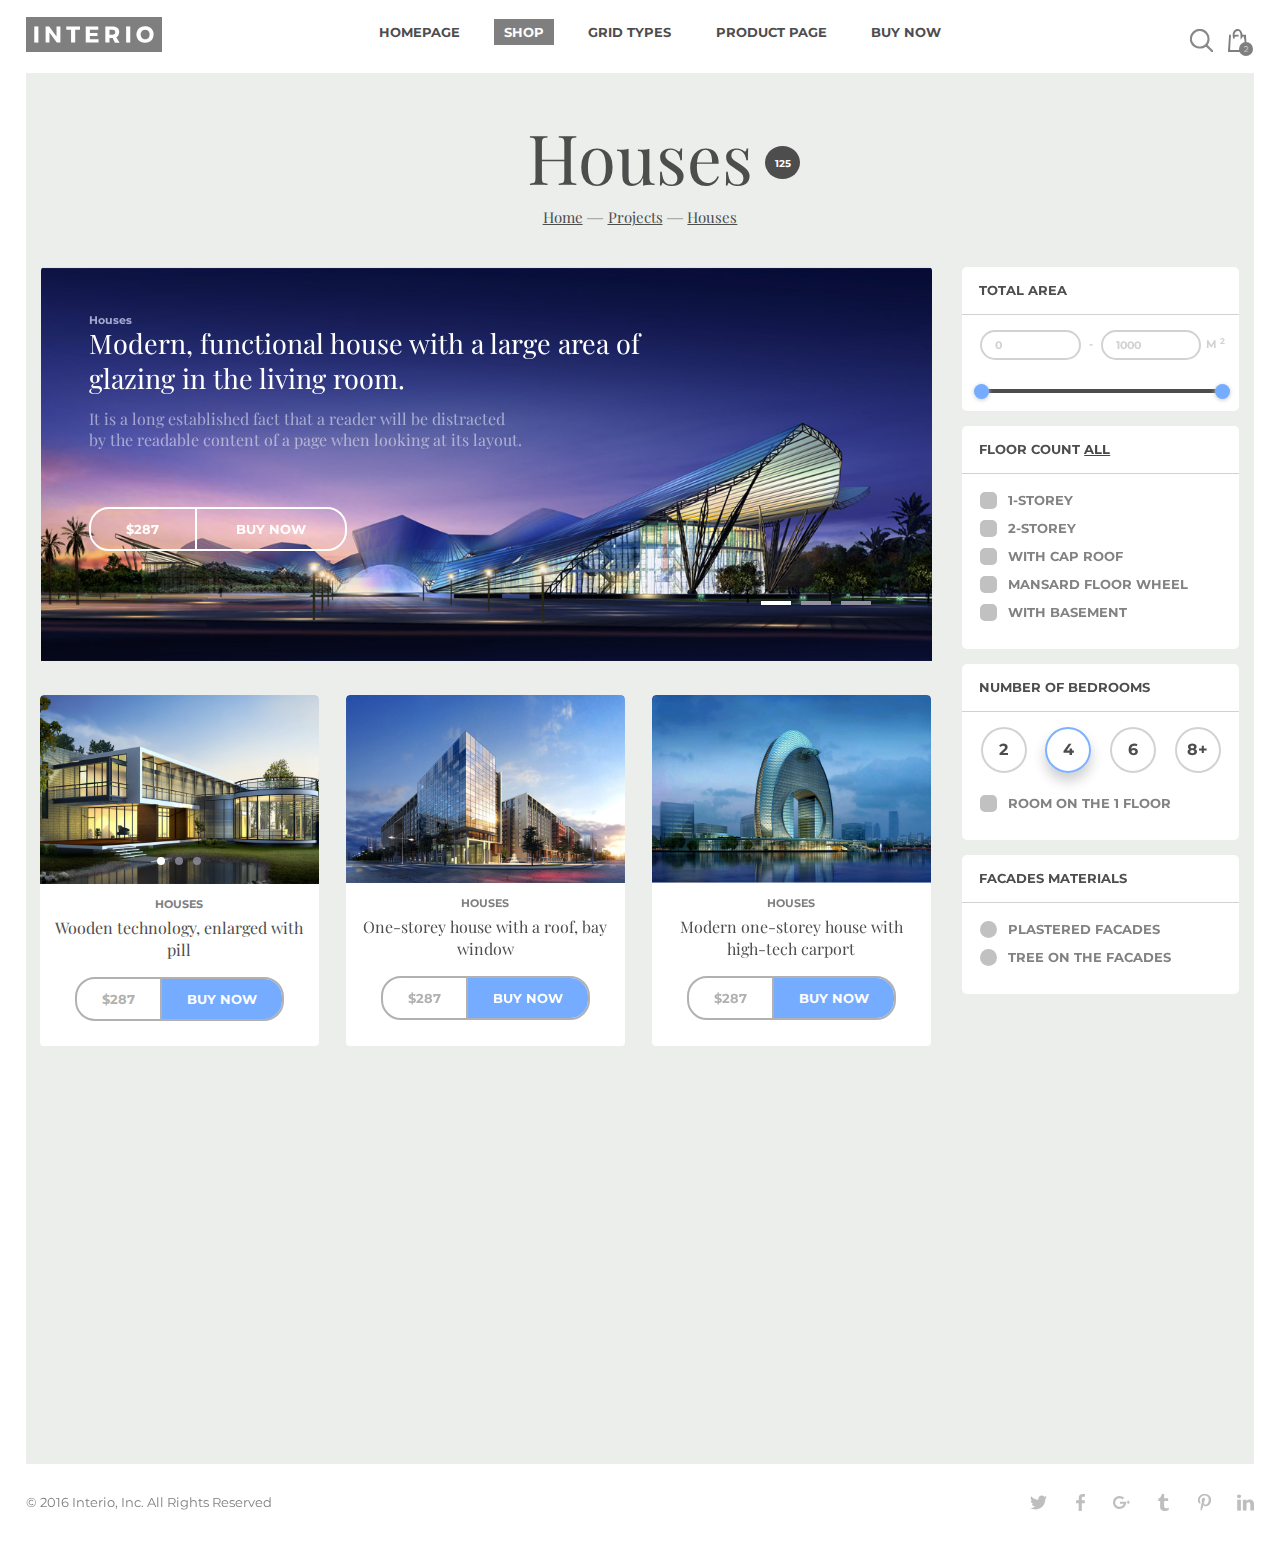
<file: index.html>
<!DOCTYPE html>
<html class="no-js">
    <head>
        <meta charset="utf-8">
        <title>Interio - Home</title>
        <meta name="description" content="">
        <meta name="viewport" content="width=device-width, initial-scale=1">
        <link rel="stylesheet" href="assets/css/swiper.css">
        <link rel="stylesheet" href="style.css">
        <link rel="stylesheet" href="assets/css/hamburgers.css">
        <link rel="stylesheet" href="assets/css/component.css">
        <link rel="stylesheet" href="assets/css/components-right.css">
        <link href='https://fonts.googleapis.com/css?family=Playfair+Display:400,400italic,700,700italic,900,900italic' rel='stylesheet' type='text/css'>
        <link href='https://fonts.googleapis.com/css?family=Montserrat:400,700' rel='stylesheet' type='text/css'>
    </head>
<body class="menu-bar-opened menu-bar-ontop black-body">
<script type="text/javascript">
 // Open page with hidden menu-bar on mobile screen less than 700px
 if(window.innerWidth < 738){
    var body_element = document.getElementsByTagName('body')[0];
    body_element.className = body_element.className.replace(/\bmenu-bar-opened\b/,'')
 }
</script>
<!--[if lt IE 7]>
    <p class="browsehappy">You are using an <strong>outdated</strong> browser. Please <a href="http://browsehappy.com/">upgrade your browser</a> to improve your experience.</p>
<![endif]-->
<div class="over">
<div id="st-container" class="st-container">
	<nav id="menu-4" class="st-menu st-effect-4">
		<aside>
			<div class="mb-body-left">
				<div class="logo-line">
					<a href="#" class="logo"><img src="assets/img/logo-mob.png" alt="" title="" /></a>
				</div>
				<ul id="mb-main-menu">
		           <li class="menu-item-has-children">
		              <a href="home-expanding-preview.html">Home</a>
		              <a class="submenu-toggler" href="#"><i class="fa fa-plus"></i></a>
		              <ul>
		                 <li><a href="home.html">Home v1 - Sidebar Menu / Gallery</a></li>
		                 <li><a href="top-menu-onepage.html">Home v2 - OnePage</a></li>
		                 <li><a href="top-menu-home-1.html">Home v3 - Top Menu / Video Background</a></li>
		                 <li><a href="top-menu-home-2.html">Home v4 - Top Menu / Layer Slider</a></li>
		              </ul>
		           </li>
		           <li class="menu-item-has-children">
		              <a>Gallery</a>
		              <a class="submenu-toggler" href="#"><i class="fa fa-plus"></i></a>
		              <ul>
		                 <li><a href="home-col3.html">Gallery 3 Column Grid</a></li>
		                 <li><a href="home.html">Gallery 4 Column Grid</a></li>
		                 <li><a href="home-col5.html">Gallery 5 Column Grid</a></li>
		                 <li><a href="home-masonry.html">Gallery Masonry Grid</a>
		                 	<a class="submenu-toggler" href="#"><i class="fa fa-plus"></i></a>
		                 	<ul>
								<li><a href="blog-sidebar.html">Blog with Sidebar</a></li>
								<li><a href="blog-masonry.html">Blog Masonry</a></li>
								<li><a href="single-post.html">Blog Single Post</a></li>
								<li><a href="single-post-sidebar.html">Blog Single Post with Sidebar</a></li>
							</ul>
		                 </li>
		                 <li><a href="home-pinterest-style.html">Gallery Pinterest Style</a></li>
		                 <li><a href="single-work-full-1.html">Single Work Full Width v1</a></li>
		                 <li><a href="single-work-full-2.html">Single Work Full Width v2</a></li>
		                 <li><a href="single-work-with-description.html">Single Work with Description</a></li>
		                 <li><a href="single-work-thumbnails.html">Single Work with Thumbnails</a></li>
		                 <li><a href="single-video-full.html">Single Work - Video</a></li>
		                 <li><a href="single-vimeo-full.html">Single Work - Vimeo</a></li>
		              </ul>
		           </li>
		           <li><a href="about-us.html">About Us</a></li>
		           <li><a href="services.html">Services</a></li>
		           <li class="menu-item-has-children">
		              <a>Blog</a>
		              <a class="submenu-toggler" href="#"><i class="fa fa-plus"></i></a>
		              <ul>
		                 <li><a href="blog-sidebar.html">Blog with Sidebar</a></li>
		                 <li><a href="blog-masonry.html">Blog Masonry</a></li>
		                 <li><a href="single-post.html">Blog Single Post</a></li>
		                 <li><a href="single-post-sidebar.html">Blog Single Post with Sidebar</a></li>
		              </ul>
		           </li>
		           <li><a href="shortcodes.html">Shortcodes</a></li>
		           <li><a href="contact.html">Contact</a></li>
		        </ul>
		        <div class="soc-list">
					<a href="#" class="icon"><img src="assets/img/social-media.svg" alt="" title="" /></a>
					<a href="#" class="icon"><img src="assets/img/social.svg" alt="" title="" /></a>
					<a href="#" class="icon"><img src="assets/img/google.svg" alt="" title="" /></a>
					<a href="#" class="icon"><img src="assets/img/tumblr.svg" alt="" title="" /></a>
					<a href="#" class="icon"><img src="assets/img/pinterest.svg" alt="" title="" /></a>
					<a href="#" class="icon"><img src="assets/img/linkdin.svg" alt="" title="" /></a>
				</div>
				<p>© 2016 Interio, Inc. All Rights Reserved</p>
			</div>
		</aside>
	</nav>
	<nav class="st-menu st-effect-11" id="cart-block">
		<aside>
			<div class="mb-body">
				<div class="top-box">
					<div class="row">
						<div class="col-xs-12 col-md-11">
							<h2>Shopping cart</h2>
							<h3>You have 5 items in shopping cart</h3>
						</div>
						<a href="#" class="refresh-block"></a>
					</div>
					<ul class="list-cart">
						<li>
							<div class="col-xs-11 col-sm-3 col-md-4">
								<div class="photo-cart">
									<img src="assets/img/photo.jpg" alt="" />
								</div>
							</div>
							<div class="col-xs-11 col-sm-8 col-md-7 pading-none">
								<div class="text-cart">
									<p>Modern one-storey house with high-tech carport</p>
									<div class="row all">
										<div class="col-xs-6 col-sm-6 col-md-5">
											<div class="number">
											    <span class="minus">-</span>
											    <span class="plus">+</span>
											    <input type="text" value="1" size="5"/>
											</div>
										</div>
										<div class="col-xs-6 col-sm-6 col-md-7">
											<span class="cost">$287</span>
										</div>
									</div>
								</div>
							</div>
							<a href="#" class="del-cart-line"></a>
						</li>
						<li>
							<div class="col-xs-11 col-sm-3 col-md-4">
								<div class="photo-cart">
									<img src="assets/img/photo1.jpg" alt="" />
								</div>
							</div>
							<div class="col-xs-11 col-sm-8 col-md-7 pading-none">
								<div class="text-cart">
									<p>The project is a single-storey house adapted for the classic</p>
									<div class="row all">
										<div class="col-xs-6 col-sm-6 col-md-5">
											<div class="number">
											    <span class="minus">-</span>
											    <span class="plus">+</span>
											    <input type="text" value="1" size="5"/>
											</div>
										</div>
										<div class="col-xs-6 col-sm-6 col-md-7">
											<span class="cost">$3 752</span>
										</div>
									</div>
								</div>
							</div>
							<a href="#" class="del-cart-line"></a>
						</li>
						<li>
							<div class="col-xs-11 col-sm-3 col-md-4">
								<div class="photo-cart">
									<img src="assets/img/photo2.png" alt="" />
								</div>
							</div>
							<div class="col-xs-11 col-sm-8 col-md-7 pading-none">
								<div class="text-cart">
									<p>Modern one-storey house with high-tech carport</p>
									<div class="row all">
										<div class="col-xs-6 col-sm-6 col-md-5">
											<div class="number">
											    <span class="minus">-</span>
											    <span class="plus">+</span>
											    <input type="text" value="1" size="5"/>
											</div>
										</div>
										<div class="col-xs-6 col-sm-6 col-md-7">
											<span class="cost">$287</span>
										</div>
									</div>
								</div>
							</div>
							<a href="#" class="del-cart-line"></a>
						</li>
					</ul>
					<div class="total">
						<div class="row">
							<div class="col-xs-6 col-md-6"><span class="total-text">total</span></div>
							<div class="col-xs-6 col-md-6"><strong class="cost-total">$4 326</strong></div>
						</div>
						<div class="row">
							<div class="col-xs-12">
								<a href="#" class="bye">Proceed to checkout</a>
							</div>
						</div>
					</div>
				</div>
			</div>
		</aside>
	</nav>
	<div class="st-pusher">
		<div class="st-content">
			<div class="st-content-inner">
				<div class="page">
					<div id="header" class="header">
						<div class="z_index"></div>
						<div class="container-fluid">
							<div class="row"  id="st-trigger-effects">
								<div class="col-xs-4 col-sm-4 col-md-2 pading-none z_index-head">
									<a href="#" class="logo hidden-middle"><img src="assets/img/logo.svg" alt="" title="" /></a>
									<button data-effect="st-effect-4" class="navbar-toggle height-b hamburger hamburger--squeeze js-hamburger">
										<span class="hamburger-box">
								          <span class="hamburger-inner"></span>
								        </span>
									</button>
								</div>
								<div class="col-xs-4 col-sm-4 col-md-8 pading-none hidden-xs hidden-sm z_index-head">
									<a href="#" class="logo height-b show-middle"><img src="assets/img/logo.svg" alt="" title="" /></a>
									<ul class="menu">
										<li><a href="#">Homepage</a></li>
										<li class="current-menu-item menu-item-has-children"><a href="#">Shop</a>
											<div class="submenu">
												<ul>
													<li><a href="#">Full Width Shop</a></li>
													<li><a href="#">TOP Filtering</a></li>
													<li class="menu-item-has-children"><a href="#">Sidebar Filtering</a>
														<div class="submenu">
															<ul>
																<li><a href="#">Full Width Shop</a></li>
																<li><a href="#">TOP Filtering</a></li>
																<li><a href="#">Sidebar Filtering</a></li>
																<li><a href="#">Shop Carousel</a></li>
																<li><a href="#">Categories</a></li>
															</ul>
														</div>
													</li>
													<li><a href="#">Shop Carousel</a></li>
													<li><a href="#">Categories</a></li>
												</ul>
											</div>
										</li>
										<li><a href="#">Grid types</a></li>
										<li><a href="#">Product page</a></li>
										<li><a href="#">BUY now</a></li>
									</ul>
								</div>
								<div class="col-xs-12 col-sm-12 col-md-12 top-full-width pading-none">
									<div id="sb-search" class="sb-search">
									    <form>
									        <input class="sb-search-input animated fadeInRight" placeholder="enter keywords" value="" name="search" id="search" type="search">
									        <input class="sb-search-submit" value="" type="submit">

									    </form>
									    <span class="search sb-icon-search">
									    	<span class="close"></span>
									    </span>
									</div>

									<button  data-effect="st-effect-11"  class="icon-basket"><span>2</span></button>
								</div>
							</div>
						</div>
					</div>
					<div class="main">
						<div class="container">
							<div class="head-page">
								<h1>Houses <span>125</span></h1>
								<div class="breadcrums">
									<a href="#">Home</a>
									&mdash;
									<a href="#">Projects</a>
									&mdash;
									<a href="#">Houses</a>
								</div>
							</div>
							<div class="row">
								<div class="col-xs-12 col-sm-9 col-md-9">
									<div class="swiper-container slidebox">
									    <div class="swiper-wrapper">
									        <div class="swiper-slide">
												<img src="assets/img/slide_1.jpg" title="" alt="" />
												<div class="text-slider col-sm-9 col-xs-12">
													<span class="category-name">Houses</span>
													<h3>Modern, functional house with a large area  of glazing in the living room.</h3>
													<p>It is a long established fact that a reader will be distracted by the readable content of a page when looking at its layout.</p>
													<div class="col-xs-12 col-sm-6 col-md-5 no-padding">
														<div class="cost-slider">
															<div>
																<div class="col-xs-6 col-sm-6 col-md-5 pading-none"><span>$287</span></div>
																<div class="col-xs-6 col-sm-6 col-md-7 pading-none"><a href="#">Buy now</a></div>
															</div>
														</div>
													</div>
												</div>
									        </div>
									        <div class="swiper-slide">
												<img src="assets/img/slide_2.jpg" title="" alt="" />
												<div class="text-slider col-sm-9 col-xs-12">
													<span class="category-name">Work</span>
													<h3>Modern, functional house with a large area  of glazing in the living room.</h3>
													<p>It is a long established fact that a reader will be distracted by the readable content of a page when looking at its layout.</p>
													<div class="col-xs-12 col-sm-6 col-md-5 no-padding">
														<div class="cost-slider">
															<div>
																<div class="col-xs-6 col-sm-6 col-md-5 pading-none"><span>$287</span></div>
																<div class="col-xs-6 col-sm-6 col-md-7 pading-none"><a href="#">Buy now</a></div>
															</div>
														</div>
													</div>
												</div>
									        </div>
									        <div class="swiper-slide">
									        	<img src="assets/img/slide_3.jpg" title="" alt="" />
												<div class="text-slider col-sm-9 col-xs-12">
													<span class="category-name">Category</span>
													<h3>Modern, functional house with a large area  of glazing in the living room.</h3>
													<p>It is a long established fact that a reader will be distracted by the readable content of a page when looking at its layout.</p>
													<div class="col-xs-12 col-sm-12 col-md-5 no-padding">
														<div class="cost-slider">
															<div>
																<div class="col-xs-6 col-sm-6 col-md-5 pading-none"><span>$287</span></div>
																<div class="col-xs-6 col-sm-6 col-md-7 pading-none"><a href="#">Buy now</a></div>
															</div>
														</div>
													</div>
												</div>
									        </div>
									    </div>
									    <div class="swiper-pagination"></div>
									</div>
									<div  id="item" class="fooContainer row">
								      <div data-scrollreveal="enter bottom over 1s" class="item col-sm-6 col-xs-12 col-md-4">
										<div class="post-product">
											<div class="white-bg">
												<div class="photo swiper-container slidebox">
													<div class="swiper-wrapper">
														<div class="swiper-slide">
															<img src="assets/img/img_1.jpg" title="" alt="" />
														</div>
														<div class="swiper-slide">
															<img src="assets/img/img_2.jpg" title="" alt="" />
														</div>
														<div class="swiper-slide">
															<img src="assets/img/img_3.jpg" title="" alt="" />
														</div>
													</div>
													<div class="swiper-pagination"></div>
												</div>
												<div class="block-text">
													<h4><a href="#">Houses</a></h4>
													<h3><a href="#">Wooden technology, enlarged with pill</a></h3>
													<div class="col-xs-12 col-sm-12 col-md-12">
														<div class="cost-slider">
															<div>
																<div class="col-xs-6 col-sm-6 col-md-5 pading-none"><span>$287</span></div>
																<div class="col-xs-6 col-sm-6 col-md-7 pading-none"><a href="#">Buy now</a></div>
															</div>
														</div>
													</div>
												</div>
											</div>
										</div>
								      </div>
								      <div data-scrollreveal="enter bottom over 1s" class="item col-sm-6 col-xs-12 col-md-4">
											<div class="post-product">
												<div class="white-bg">
													<div class="photo">												
														<img src="assets/img/img_3.jpg" title="" alt="" />													
													</div>
													<div class="block-text">
														<h4><a href="#">Houses</a></h4>
														<h3><a href="#">One-storey house with a roof, bay window</a></h3>
														<div class="col-xs-12 col-sm-12 col-md-12">
															<div class="cost-slider">
																<div>
																	<div class="col-xs-6 col-sm-6 col-md-5 pading-none"><span>$287</span></div>
																	<div class="col-xs-6 col-sm-6 col-md-7 pading-none"><a href="#">Buy now</a></div>
																</div>
															</div>
														</div>
													</div>
												</div>
											</div>
								      </div>
								      <div data-scrollreveal="enter bottom over 1s" class="item col-sm-6 col-xs-12 col-md-4">
											<div class="post-product">
												<div class="white-bg">
													<div class="photo">												
														<img src="assets/img/img_4.jpg" title="" alt="" />													
													</div>
													<div class="block-text">
														<h4><a href="#">Houses</a></h4>
														<h3><a href="#">Modern one-storey house with high-tech carport</a></h3>
														<div class="col-xs-12 col-sm-12 col-md-12">
															<div class="cost-slider">
																<div>
																	<div class="col-xs-6 col-sm-6 col-md-5 pading-none"><span>$287</span></div>
																	<div class="col-xs-6 col-sm-6 col-md-7 pading-none"><a href="#">Buy now</a></div>
																</div>
															</div>
														</div>
													</div>
												</div>
											</div>
								      </div>
								      <div data-scrollreveal="enter bottom over 1s" class="item col-sm-6 col-xs-12 col-md-4">
											<div class="post-product">
												<div class="white-bg">
													<div class="photo">												
														<img src="assets/img/img_5.jpg" title="" alt="" />													
													</div>
													<div class="block-text">
														<h4><a href="#">Houses</a></h4>
														<h3><a href="#">Project home with sauna in a traditional style</a></h3>
														<div class="col-xs-12 col-sm-12 col-md-12">
															<div class="cost-slider">
																<div>
																	<div class="col-xs-6 col-sm-6 col-md-5 pading-none"><span>$287</span></div>
																	<div class="col-xs-6 col-sm-6 col-md-7 pading-none"><a href="#">Buy now</a></div>
																</div>
															</div>
														</div>
													</div>
												</div>
											</div>
								      </div>
								      <div data-scrollreveal="enter bottom over 1s" class="item col-sm-6 col-xs-12 col-md-4">
											<div class="post-product">
												<div class="white-bg">
													<div class="photo">												
														<img src="assets/img/img_6.jpg" title="" alt="" />													
													</div>
													<div class="block-text">
														<h4><a href="#">Houses</a></h4>
														<h3><a href="#">The project is a single-storey house adapted for the classic</a></h3>
														<div class="col-xs-12 col-sm-12 col-md-12">
															<div class="cost-slider">
																<div>
																	<div class="col-xs-6 col-sm-6 col-md-5 pading-none"><span>$287</span></div>
																	<div class="col-xs-6 col-sm-6 col-md-7 pading-none"><a href="#">Buy now</a></div>
																</div>
															</div>
														</div>
													</div>
												</div>
											</div>
								      </div>
								      <div data-scrollreveal="enter bottom over 1s" class="item col-sm-6 col-xs-12 col-md-4">
											<div class="post-product">
												<div class="white-bg">
													<div class="photo">												
														<img src="assets/img/img_7.jpg" title="" alt="" />													
													</div>
													<div class="block-text">
														<h4><a href="#">Houses</a></h4>
														<h3><a href="#">Stylish modern house with a flat roof</a></h3>
														<div class="col-xs-12 col-sm-12 col-md-12">
															<div class="cost-slider">
																<div>
																	<div class="col-xs-6 col-sm-6 col-md-5 pading-none"><span>$287</span></div>
																	<div class="col-xs-6 col-sm-6 col-md-7 pading-none"><a href="#">Buy now</a></div>
																</div>
															</div>
														</div>
													</div>
												</div>	
											</div>
								      </div>
								    </div>
								</div>
								<div class="col-xs-12 col-sm-3 col-md-3">
									<div class="widget-area">
										<form action="#" class="class-form">
											<fieldset>
												<div class="widget-woof">
													<h4>total area</h4>
													<div class="block-padding">
														<div class="formCost">
															<div class="col-xs-5 col-sm-5 col-md-5 pading-none"><input type="text" class="" value="0" id="minCost"></div>
															<div class="col-xs-1 col-sm-1 col-md-1 pading-none"><span class="text">-</span></div>
															<div class="col-xs-5 col-sm-5 col-md-5 pading-none"><input type="text" value="1000" id="maxCost"></div>
															<div class="col-xs-1 col-sm-1 col-md-1 pading-none"><span class="text">m <sup>2</sup></span></div>
														</div>
														<div id="slider"></div>
													</div>
												</div>
												<div class="widget-woof">
													<h4>Floor count <a href="#">All</a></h4>
													<div class="woof_checkbox_instock_container">
														<div class="woof_container_inner"><label><input type="checkbox" /> 1-storey</label></div>
														<div class="woof_container_inner"><label><input type="checkbox" /> 2-storey</label></div>
														<div class="woof_container_inner"><label><input type="checkbox" /> With cap roof</label></div>
														<div class="woof_container_inner"><label><input type="checkbox" /> mansard Floor wheel</label></div>
														<div class="woof_container_inner"><label><input type="checkbox" /> With basement</label></div>
													</div>
												</div>
												<div class="widget-woof">
													<h4>Number of bedrooms</h4>
													<div class="woof_container_inner-list">
														<div class="col-xs-6 col-sm-6 col-md-3 pading-none"><span class="num">2</span></div>
														<div class="col-xs-6 col-sm-6 col-md-3 pading-none"><span class="num active">4</span></div>
														<div class="col-xs-6 col-sm-6 col-md-3 pading-none"><span class="num">6</span></div>
														<div class="col-xs-6 col-sm-6 col-md-3 pading-none"><span class="num">8+</span></div>
													</div>
													<div class="woof_checkbox_instock_container">
														<div class="woof_container_inner"><label><input type="checkbox" /> Room on the 1 floor</label></div>
													</div>
												</div>
												<div class="widget-woof">
													<h4>facades Materials </h4>
													<div class="woof_container_radio">
														<div class="woof_container_inner"><label><input type="radio" name="facades" /> plastered facades</label></div>
														<div class="woof_container_inner"><label><input type="radio" name="facades" /> tree on the facades</label></div>
													</div>
												</div>
											</fieldset>
										</form>
									</div>
								</div>
							</div>
						</div>
					</div>
				</div>
				<div class="footer">
					<div class="container-fluid">
						<div class="row">
							<div class="col-xs-12 col-sm-12 col-md-6 pading-none">
								<div class="copy">
									<p>© 2016 Interio, Inc. All Rights Reserved</p>
								</div>
							</div>
							<div class="col-xs-12 col-sm-12 col-md-6 pading-none">
								<div class="soc-list">
									<a href="#" class="icon"><img src="assets/img/social-media.svg" alt="" title="" /></a>
									<a href="#" class="icon"><img src="assets/img/social.svg" alt="" title="" /></a>
									<a href="#" class="icon"><img src="assets/img/google.svg" alt="" title="" /></a>
									<a href="#" class="icon"><img src="assets/img/tumblr.svg" alt="" title="" /></a>
									<a href="#" class="icon"><img src="assets/img/pinterest.svg" alt="" title="" /></a>
									<a href="#" class="icon"><img src="assets/img/linkdin.svg" alt="" title="" /></a>
								</div>
							</div>
						</div>
					</div>
				</div>
			</div>
		</div>
	</div>
</div>
</div>
<script src="assets/js/jquery.min.js"></script>
<script src="assets/js/hamburgers.js"></script>
<script src="assets/js/bootstrap.js"></script>
<script src="assets/js/jquery.formstyler.js"></script>
<script src="assets/js/scrollreveal.min.js"></script>
<script src="assets/js/uisearch.js"></script>
<script src="assets/js/classie.js"></script>
<script src="assets/js/swiper.jquery.min.js"></script>
<script src="assets/js/swiper.min.js"></script>
<script src="assets/js/sidebarEffects.js"></script>
<script src="assets/js/jquery.mousewheel.js"></script>
<script src="assets/js/perfect-scrollbar.min.js"></script>
<script src="assets/js/plugins.js"></script>
<script src="assets/js/jquery-ui.js"></script>
<script src="assets/js/jquery.ui.touch-punch.min.js"></script>
<script src="assets/js/main.js"></script>
</body>
</html>
</file>
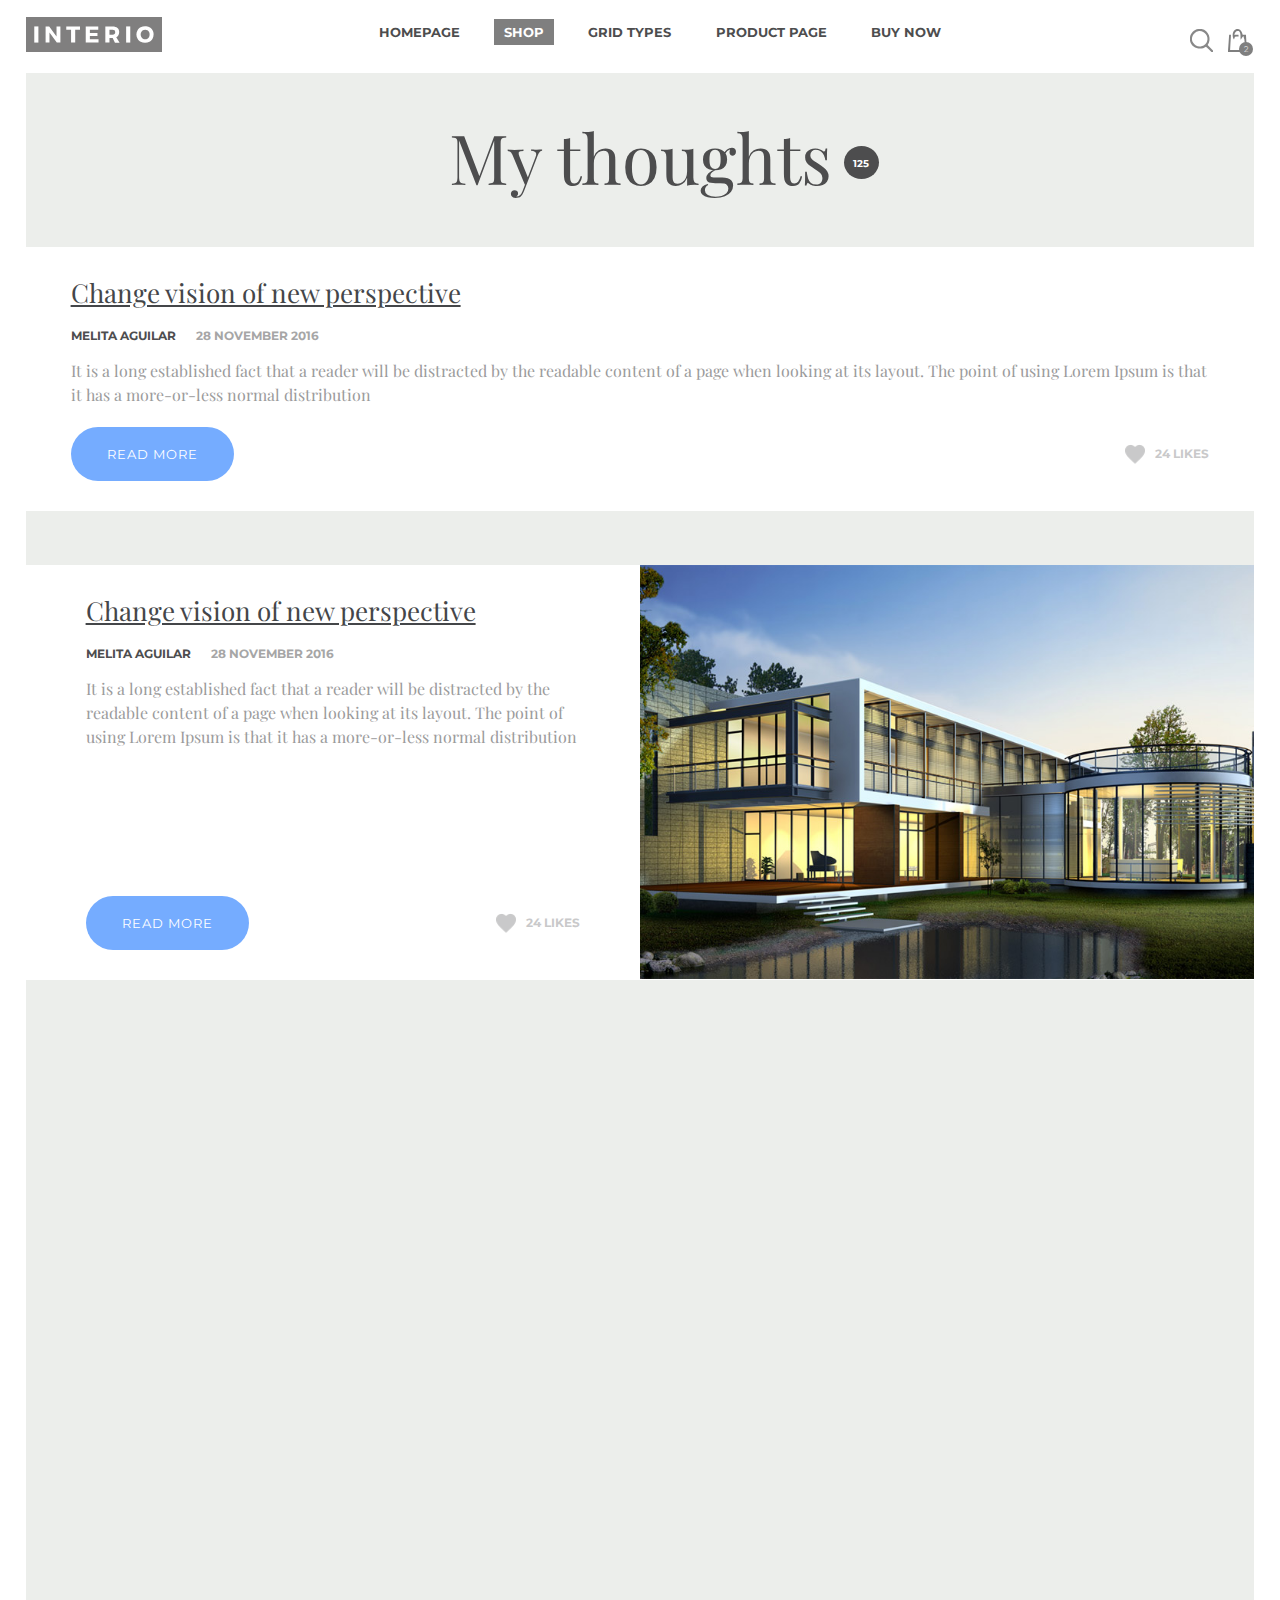
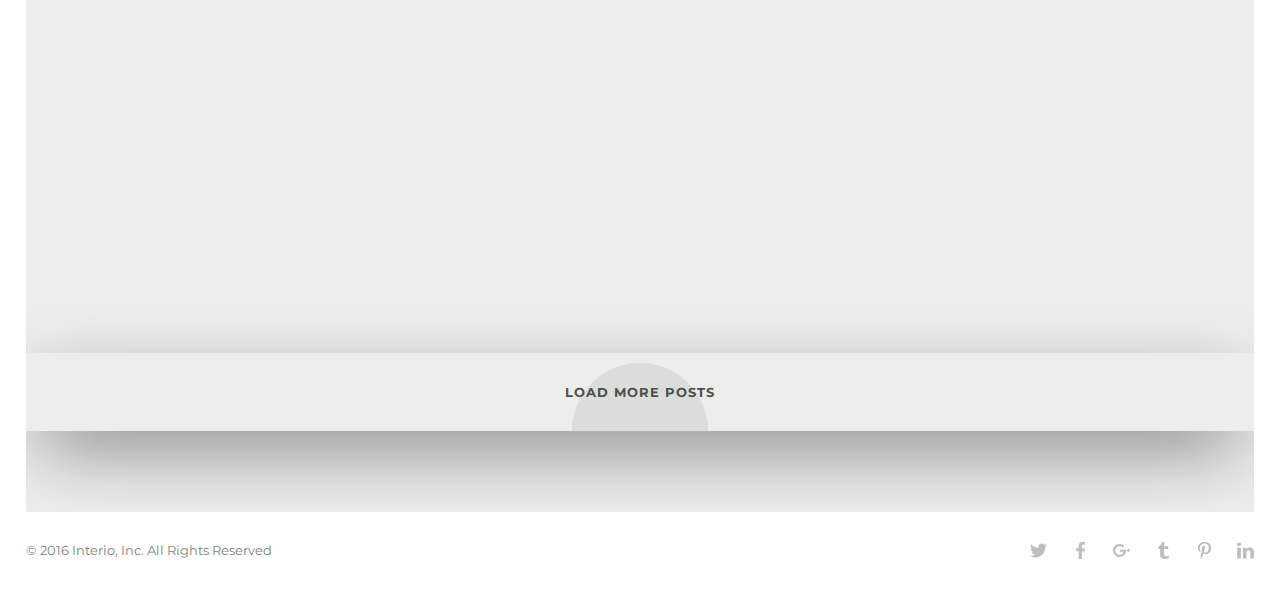
<file: blog.html>
<!DOCTYPE html>
<html class="no-js">
    <head>
        <meta charset="utf-8">
        <title>Interio - Blog</title>
        <meta name="description" content="">
        <meta name="viewport" content="width=device-width, initial-scale=1">
        <link rel="stylesheet" href="assets/css/swiper.css">
        <link rel="stylesheet" href="style.css">
        <link rel="stylesheet" href="assets/css/hamburgers.css">
        <link rel="stylesheet" href="assets/css/component.css">
        <link rel="stylesheet" href="assets/css/components-right.css">
        <link href='https://fonts.googleapis.com/css?family=Playfair+Display:400,400italic,700,700italic,900,900italic' rel='stylesheet' type='text/css'>
        <link href='https://fonts.googleapis.com/css?family=Montserrat:400,700' rel='stylesheet' type='text/css'>
    </head>
<body class="menu-bar-opened menu-bar-ontop black-body">
<script type="text/javascript">
 // Open page with hidden menu-bar on mobile screen less than 700px
 if(window.innerWidth < 738){
    var body_element = document.getElementsByTagName('body')[0];
    body_element.className = body_element.className.replace(/\bmenu-bar-opened\b/,'')
 }
</script>
<!--[if lt IE 7]>
    <p class="browsehappy">You are using an <strong>outdated</strong> browser. Please <a href="http://browsehappy.com/">upgrade your browser</a> to improve your experience.</p>
<![endif]-->
<div class="over">
<div id="st-container" class="st-container">
	<nav id="menu-4" class="st-menu st-effect-4">
		<aside>
			<div class="mb-body-left">
				<div class="logo-line">
					<a href="#" class="logo"><img src="assets/img/logo-mob.png" alt="" title="" /></a>
				</div>
				<ul id="mb-main-menu">
		           <li class="menu-item-has-children">
		              <a href="home-expanding-preview.html">Home</a>
		              <a class="submenu-toggler" href="#"><i class="fa fa-plus"></i></a>
		              <ul>
		                 <li><a href="home.html">Home v1 - Sidebar Menu / Gallery</a></li>
		                 <li><a href="top-menu-onepage.html">Home v2 - OnePage</a></li>
		                 <li><a href="top-menu-home-1.html">Home v3 - Top Menu / Video Background</a></li>
		                 <li><a href="top-menu-home-2.html">Home v4 - Top Menu / Layer Slider</a></li>
		              </ul>
		           </li>
		           <li class="menu-item-has-children">
		              <a>Gallery</a>
		              <a class="submenu-toggler" href="#"><i class="fa fa-plus"></i></a>
		              <ul>
		                 <li><a href="home-col3.html">Gallery 3 Column Grid</a></li>
		                 <li><a href="home.html">Gallery 4 Column Grid</a></li>
		                 <li><a href="home-col5.html">Gallery 5 Column Grid</a></li>
		                 <li><a href="home-masonry.html">Gallery Masonry Grid</a>
		                 	<a class="submenu-toggler" href="#"><i class="fa fa-plus"></i></a>
		                 	<ul>
								<li><a href="blog-sidebar.html">Blog with Sidebar</a></li>
								<li><a href="blog-masonry.html">Blog Masonry</a></li>
								<li><a href="single-post.html">Blog Single Post</a></li>
								<li><a href="single-post-sidebar.html">Blog Single Post with Sidebar</a></li>
							</ul>
		                 </li>
		                 <li><a href="home-pinterest-style.html">Gallery Pinterest Style</a></li>
		                 <li><a href="single-work-full-1.html">Single Work Full Width v1</a></li>
		                 <li><a href="single-work-full-2.html">Single Work Full Width v2</a></li>
		                 <li><a href="single-work-with-description.html">Single Work with Description</a></li>
		                 <li><a href="single-work-thumbnails.html">Single Work with Thumbnails</a></li>
		                 <li><a href="single-video-full.html">Single Work - Video</a></li>
		                 <li><a href="single-vimeo-full.html">Single Work - Vimeo</a></li>
		              </ul>
		           </li>
		           <li><a href="about-us.html">About Us</a></li>
		           <li><a href="services.html">Services</a></li>
		           <li class="menu-item-has-children">
		              <a>Blog</a>
		              <a class="submenu-toggler" href="#"><i class="fa fa-plus"></i></a>
		              <ul>
		                 <li><a href="blog-sidebar.html">Blog with Sidebar</a></li>
		                 <li><a href="blog-masonry.html">Blog Masonry</a></li>
		                 <li><a href="single-post.html">Blog Single Post</a></li>
		                 <li><a href="single-post-sidebar.html">Blog Single Post with Sidebar</a></li>
		              </ul>
		           </li>
		           <li><a href="shortcodes.html">Shortcodes</a></li>
		           <li><a href="contact.html">Contact</a></li>
		        </ul>
		        <div class="soc-list">
					<a href="#" class="icon"><img src="assets/img/social-media.svg" alt="" title="" /></a>
					<a href="#" class="icon"><img src="assets/img/social.svg" alt="" title="" /></a>
					<a href="#" class="icon"><img src="assets/img/google.svg" alt="" title="" /></a>
					<a href="#" class="icon"><img src="assets/img/tumblr.svg" alt="" title="" /></a>
					<a href="#" class="icon"><img src="assets/img/pinterest.svg" alt="" title="" /></a>
					<a href="#" class="icon"><img src="assets/img/linkdin.svg" alt="" title="" /></a>
				</div>
				<p>© 2016 Interio, Inc. All Rights Reserved</p>
			</div>
		</aside>
	</nav>
	<nav class="st-menu st-effect-11" id="cart-block">
		<aside>
			<div class="mb-body">
				<div class="top-box">
					<div class="row">
						<div class="col-xs-12 col-md-11">
							<h2>Shopping cart</h2>
							<h3>You have 5 items in shopping cart</h3>
						</div>
						<a href="#" class="refresh-block"></a>
					</div>
					<ul class="list-cart">
						<li>
							<div class="col-xs-11 col-sm-3 col-md-4">
								<div class="photo-cart">
									<img src="assets/img/photo.jpg" alt="" />
								</div>
							</div>
							<div class="col-xs-11 col-sm-8 col-md-7 pading-none">
								<div class="text-cart">
									<p>Modern one-storey house with high-tech carport</p>
									<div class="row all">
										<div class="col-xs-6 col-sm-6 col-md-5">
											<div class="number">
											    <span class="minus">-</span>
											    <span class="plus">+</span>
											    <input type="text" value="1" size="5"/>
											</div>
										</div>
										<div class="col-xs-6 col-sm-6 col-md-7">
											<span class="cost">$287</span>
										</div>
									</div>
								</div>
							</div>
							<a href="#" class="del-cart-line"></a>
						</li>
						<li>
							<div class="col-xs-11 col-sm-3 col-md-4">
								<div class="photo-cart">
									<img src="assets/img/photo1.jpg" alt="" />
								</div>
							</div>
							<div class="col-xs-11 col-sm-8 col-md-7 pading-none">
								<div class="text-cart">
									<p>The project is a single-storey house adapted for the classic</p>
									<div class="row all">
										<div class="col-xs-6 col-sm-6 col-md-5">
											<div class="number">
											    <span class="minus">-</span>
											    <span class="plus">+</span>
											    <input type="text" value="1" size="5"/>
											</div>
										</div>
										<div class="col-xs-6 col-sm-6 col-md-7">
											<span class="cost">$3 752</span>
										</div>
									</div>
								</div>
							</div>
							<a href="#" class="del-cart-line"></a>
						</li>
						<li>
							<div class="col-xs-11 col-sm-3 col-md-4">
								<div class="photo-cart">
									<img src="assets/img/photo2.png" alt="" />
								</div>
							</div>
							<div class="col-xs-11 col-sm-8 col-md-7 pading-none">
								<div class="text-cart">
									<p>Modern one-storey house with high-tech carport</p>
									<div class="row all">
										<div class="col-xs-6 col-sm-6 col-md-5">
											<div class="number">
											    <span class="minus">-</span>
											    <span class="plus">+</span>
											    <input type="text" value="1" size="5"/>
											</div>
										</div>
										<div class="col-xs-6 col-sm-6 col-md-7">
											<span class="cost">$287</span>
										</div>
									</div>
								</div>
							</div>
							<a href="#" class="del-cart-line"></a>
						</li>
					</ul>
					<div class="total">
						<div class="row">
							<div class="col-xs-6 col-md-6"><span class="total-text">total</span></div>
							<div class="col-xs-6 col-md-6"><strong class="cost-total">$4 326</strong></div>
						</div>
						<div class="row">
							<div class="col-xs-12">
								<a href="#" class="bye">Proceed to checkout</a>
							</div>
						</div>
					</div>
				</div>
			</div>
		</aside>
	</nav>
	<div class="st-pusher">
		<div class="st-content">
			<div class="st-content-inner">
				<div class="page">
					<div id="header" class="header">
						<div class="z_index"></div>
						<div class="container-fluid">
							<div class="row"  id="st-trigger-effects">
								<div class="col-xs-4 col-sm-4 col-md-2 pading-none z_index-head">
									<a href="#" class="logo hidden-middle"><img src="assets/img/logo.svg" alt="" title="" /></a>
									<button data-effect="st-effect-4" class="navbar-toggle height-b hamburger hamburger--squeeze js-hamburger">
										<span class="hamburger-box">
								          <span class="hamburger-inner"></span>
								        </span>
									</button>
								</div>
								<div class="col-xs-4 col-sm-4 col-md-8 pading-none hidden-xs hidden-sm z_index-head">
									<a href="#" class="logo height-b show-middle"><img src="assets/img/logo.svg" alt="" title="" /></a>
									<ul class="menu">
										<li><a href="#">Homepage</a></li>
										<li class="current-menu-item menu-item-has-children"><a href="#">Shop</a>
											<div class="submenu">
												<ul>
													<li><a href="#">Full Width Shop</a></li>
													<li><a href="#">TOP Filtering</a></li>
													<li class="menu-item-has-children"><a href="#">Sidebar Filtering</a>
														<div class="submenu">
															<ul>
																<li><a href="#">Full Width Shop</a></li>
																<li><a href="#">TOP Filtering</a></li>
																<li><a href="#">Sidebar Filtering</a></li>
																<li><a href="#">Shop Carousel</a></li>
																<li><a href="#">Categories</a></li>
															</ul>
														</div>
													</li>
													<li><a href="#">Shop Carousel</a></li>
													<li><a href="#">Categories</a></li>
												</ul>
											</div>
										</li>
										<li><a href="#">Grid types</a></li>
										<li><a href="#">Product page</a></li>
										<li><a href="#">BUY now</a></li>
									</ul>
								</div>
								<div class="col-xs-12 col-sm-12 col-md-12 top-full-width pading-none">
									<div id="sb-search" class="sb-search">
									    <form>
									        <input class="sb-search-input animated fadeInRight" placeholder="enter keywords" value="" name="search" id="search" type="search">
									        <input class="sb-search-submit" value="" type="submit">

									    </form>
									    <span class="search sb-icon-search">
									    	<span class="close"></span>
									    </span>
									</div>

									<button  data-effect="st-effect-11"  class="icon-basket"><span>2</span></button>
								</div>
							</div>
						</div>
					</div>
					<div class="main">
						<div class="container pading-none">
							<div class="head-page">
								<h1>My thoughts <span>125</span></h1>
							</div>
							<div id="blog" class="fooContainer blog-posts">
								<div class="isotope-item post-blog" data-scrollreveal="enter bottom over 1s">
									<div class="row">
										<div class="col-xs-12 col-sm-12 col-md-12 no-padding">
											<div class="post-text">
												<h2><a href="#">Change vision of new perspective</a></h2>
												<div class="line-p">
													<span class="name-author">Melita Aguilar</span>
													<span class="date">28 november 2016</span>
												</div>
												<p>It is a long established fact that a reader will be distracted by the readable content of a page when looking at its layout. The point of using Lorem Ipsum is that it has a more-or-less normal distribution</p>
												<div class="ablosute-full-width">
													<div>
														<div class="col-xs-7 col-sm-6 col-md-9 no-padding">
															<a class="more" href="#">Read more</a>
														</div>
														<div class="col-xs-5 col-sm-6 col-md-3 no-padding">
															<a href="#" class="like">24 likes</a>
														</div>
													</div>
												</div>
											</div>	
										</div>
									</div>
								</div>		
								<div class="isotope-item post-blog" data-scrollreveal="enter bottom over 1s">
									<div>
										<div class="col-xs-12 col-sm-6 col-md-6 no-padding height-block visible-xs">
											<div class="photo-post">
												<a href="#"><img src="assets/img/img_1.jpg" alt="" title=""></a>
											</div>
										</div>
										<div class="col-xs-12 col-sm-6 col-md-6 no-padding height-block">
											<div class="post-text">
												<h2><a href="#">Change vision of new perspective</a></h2>
												<div class="line-p">
													<span class="name-author">Melita Aguilar</span>
													<span class="date">28 november 2016</span>
												</div>
												<p>It is a long established fact that a reader will be distracted by the readable content of a page when looking at its layout. The point of using Lorem Ipsum is that it has a more-or-less normal distribution</p>
												<div class="ablosute-full-width">
													<div>
														<div class="col-xs-7 col-sm-6 col-md-9 no-padding">
															<a class="more" href="#">Read more</a>
														</div>
														<div class="col-xs-5 col-sm-6 col-md-3 no-padding">
															<a href="#" class="like">24 likes</a>
														</div>
													</div>
												</div>
											</div>	
										</div>
										<div class="col-xs-12 col-sm-6 col-md-6 no-padding height-block hidden-xs">
											<div class="photo-post">
												<a href="#"><img src="assets/img/img_1.jpg" alt="" title=""></a>
											</div>
										</div>
									</div>
								</div>
								<div class="isotope-item post-blog" data-scrollreveal="enter bottom over 1s">
									<div>
										<div class="col-xs-12 col-sm-6 col-md-6 no-padding height-block">
											<div class="photo-post">
												<a href="#"><img src="assets/img/img_2.jpg" alt="" title=""></a>
											</div>
										</div>
										<div class="col-xs-12 col-sm-6 col-md-6 no-padding height-block">
											<div class="post-text">
												<h2><a href="#">Change vision of new perspective</a></h2>
												<div class="line-p">
													<span class="name-author">Melita Aguilar</span>
													<span class="date">28 november 2016</span>
												</div>
												<p>It is a long established fact that a reader will be distracted by the readable content of a page when looking at its layout. The point of using Lorem Ipsum is that it has a more-or-less normal distribution</p>
												<div class="ablosute-full-width">
													<div>
														<div class="col-xs-7 col-sm-6 col-md-9 no-padding">
															<a class="more" href="#">Read more</a>
														</div>
														<div class="col-xs-5 col-sm-6 col-md-3 no-padding">
															<a href="#" class="like">24 likes</a>
														</div>
													</div>
												</div>
											</div>	
										</div>
									</div>
								</div>	
								<div class="isotope-item post-blog" data-scrollreveal="enter bottom over 1s">
									<div>
										<div class="col-xs-12 col-sm-6 col-md-6 no-padding height-block visible-xs">
											<div class="photo-post">
												<a href="#"><img src="assets/img/img_3.jpg" alt="" title=""></a>
											</div>
										</div>
										<div class="col-xs-12 col-sm-6 col-md-6 no-padding height-block">
											<div class="post-text">
												<h2><a href="#">Change vision of new perspective</a></h2>
												<div class="line-p">
													<span class="name-author">Melita Aguilar</span>
													<span class="date">28 november 2016</span>
												</div>
												<p>It is a long established fact that a reader will be distracted by the readable content of a page when looking at its layout. The point of using Lorem Ipsum is that it has a more-or-less normal distribution</p>
												<div class="ablosute-full-width">
													<div>
														<div class="col-xs-7 col-sm-6 col-md-9 no-padding">
															<a class="more" href="#">Read more</a>
														</div>
														<div class="col-xs-5 col-sm-6 col-md-3 no-padding">
															<a href="#" class="like">24 likes</a>
														</div>
													</div>
												</div>
											</div>	
										</div>
										<div class="col-xs-12 col-sm-6 col-md-6 no-padding height-block hidden-xs">
											<div class="photo-post">
												<a href="#"><img src="assets/img/img_3.jpg" alt="" title=""></a>
											</div>
										</div>
									</div>
								</div>
							</div>	
							<div class="load-more">
								<div class="bg"><div id="load" class="load footer-loadmore" data-offset="5" data-items-per-page="5">Load more posts</div></div>
							</div>
						</div>
					</div>
				</div>
				<div class="footer">
					<div class="container-fluid">
						<div class="row">
							<div class="col-xs-12 col-sm-12 col-md-6 pading-none">
								<div class="copy">
									<p>© 2016 Interio, Inc. All Rights Reserved</p>
								</div>
							</div>
							<div class="col-xs-12 col-sm-12 col-md-6 pading-none">
								<div class="soc-list">
									<a href="#" class="icon"><img src="assets/img/social-media.svg" alt="" title="" /></a>
									<a href="#" class="icon"><img src="assets/img/social.svg" alt="" title="" /></a>
									<a href="#" class="icon"><img src="assets/img/google.svg" alt="" title="" /></a>
									<a href="#" class="icon"><img src="assets/img/tumblr.svg" alt="" title="" /></a>
									<a href="#" class="icon"><img src="assets/img/pinterest.svg" alt="" title="" /></a>
									<a href="#" class="icon"><img src="assets/img/linkdin.svg" alt="" title="" /></a>
								</div>
							</div>
						</div>
					</div>
				</div>
			</div>
		</div>
	</div>
</div>
</div>
<script src="assets/js/jquery.min.js"></script>
<script src="assets/js/hamburgers.js"></script>
<script src="assets/js/docs.min.js"></script>
<script src="assets/js/bootstrap.js"></script>
<script src="assets/js/jquery.formstyler.js"></script>
<script src="assets/js/scrollreveal.min.js"></script>
<script src="assets/js/uisearch.js"></script>
<script src="assets/js/classie.js"></script>
<script src="assets/js/swiper.jquery.min.js"></script>
<script src="assets/js/swiper.min.js"></script>
<script src="assets/js/sidebarEffects.js"></script>
<script src="assets/js/jquery.mousewheel.js"></script>
<script src="assets/js/perfect-scrollbar.min.js"></script>
<script src="assets/js/isotope.pkgd.min.js"></script>
<script src="assets/js/plugins.js"></script>
<script src="assets/js/jquery-ui.js"></script>
<script src="assets/js/main.js"></script>

</body>
</html>
</file>
<file: assets/css/component.css>
*,
*:after,
*::before {
	-moz-box-sizing: border-box;
	box-sizing: border-box;
}

html,
body,
.st-pusher,
.st-content {
	height: 100%;
}

.over{
	overflow: hidden;
}

.st-content {
/*	overflow-y: auto;*/
	overflow: hidden;
}

.st-content,
.st-content-inner {
	position: relative;
}

.st-container {
	position: relative;
	overflow: hidden;
/*	width: calc(100% + 18px);*/
	width: 100%;
}

.st-pusher {
	position: relative;
	left: 0;
	z-index: 99;
	height: 100%;
	perspective: 1000px;
	-webkit-transition: -webkit-transform 0.5s;
	transition: transform 0.5s;
}

.st-effect-4.st-menu-open .st-pusher::after{
	background: none;
}

.st-pusher::after {
	position: absolute;
	top: 0;
	right: 0;
	width: 0;
	height: 0;
	background: rgba(0,0,0,0.2);
	content: '';
	opacity: 0;
	-webkit-transition: opacity 0.5s, width 0.1s 0.5s, height 0.1s 0.5s;
	transition: opacity 0.5s, width 0.1s 0.5s, height 0.1s 0.5s;
}

.st-menu-open .st-pusher::after {
	width: 100%;
	height: 100%;
	opacity: 1;
	-webkit-transition: opacity 0.5s;
	transition: opacity 0.5s;
}

#menu-4{
	left: 0;
}

.st-menu {
	position: absolute;
	top: 0;
	z-index: 100;
	visibility: hidden;
	width: 300px;
	height: 100%;
	background: #48a770;
	-webkit-transition: all 0.5s;
	transition: all 0.5s;
}

.st-menu::after {
	position: absolute;
	top: 0;
	right: 0;
	width: 100%;
	height: 100%;
	background: rgba(0,0,0,0.2);
	content: '';
	opacity: 1;
	-webkit-transition: opacity 0.5s;
	transition: opacity 0.5s;
}

.st-menu-open .st-menu::after {
	width: 0;
	height: 0;
	opacity: 0;
	-webkit-transition: opacity 0.5s, width 0.1s 0.5s, height 0.1s 0.5s;
	transition: opacity 0.5s, width 0.1s 0.5s, height 0.1s 0.5s;
}

/* Effect 1: Slide in on top */
.st-effect-1.st-menu {
	visibility: visible;
	-webkit-transform: translate3d(-100%, 0, 0);
	transform: translate3d(-100%, 0, 0);
}

.st-effect-1.st-menu-open .st-effect-1.st-menu {
	visibility: visible;
	-webkit-transform: translate3d(0, 0, 0);
	transform: translate3d(0, 0, 0);
}

.st-effect-1.st-menu::after {
	display: none;
}

/* Effect 2: Reveal */
.st-effect-2.st-menu-open .st-pusher {
	-webkit-transform: translate3d(300px, 0, 0);
	transform: translate3d(300px, 0, 0);
}

.st-effect-2.st-menu {
	z-index: 1;
}

.st-effect-2.st-menu-open .st-effect-2.st-menu {
	visibility: visible;
	-webkit-transition: -webkit-transform 0.5s;
	transition: transform 0.5s;
}

.st-effect-2.st-menu::after {
	display: none;
}

/* Effect 3: Push*/
.st-effect-3.st-menu-open .st-pusher {
	-webkit-transform: translate3d(300px, 0, 0);
	transform: translate3d(300px, 0, 0);
}

.st-effect-3.st-menu {
	-webkit-transform: translate3d(-100%, 0, 0);
	transform: translate3d(-100%, 0, 0);
}

.st-effect-3.st-menu-open .st-effect-3.st-menu {
	visibility: visible;
	-webkit-transition: -webkit-transform 0.5s;
	transition: transform 0.5s;
}

.st-effect-3.st-menu::after {
	display: none;
}

/* Effect 4: Slide along */
.st-effect-4.st-menu-open .st-pusher {
	-webkit-transform: translate3d(300px, 0, 0);
	transform: translate3d(300px, 0, 0);
}

.st-effect-4.st-menu {
	z-index: 1;
	-webkit-transform: translate3d(-50%, 0, 0);
	transform: translate3d(-50%, 0, 0);
}

.st-effect-4.st-menu-open .st-effect-4.st-menu {
	visibility: visible;
	-webkit-transition: -webkit-transform 0.5s;
	transition: transform 0.5s;
	-webkit-transform: translate3d(0, 0, 0);
	transform: translate3d(0, 0, 0);
}

.st-effect-4.st-menu::after {
	display: none;
}

/* Effect 5: Reverse slide out */
.st-effect-5.st-menu-open .st-pusher {
	-webkit-transform: translate3d(300px, 0, 0);
	transform: translate3d(300px, 0, 0);
}

.st-effect-5.st-menu {
	z-index: 1;
	-webkit-transform: translate3d(50%, 0, 0);
	transform: translate3d(50%, 0, 0);
}

.st-effect-5.st-menu-open .st-effect-5.st-menu {
	visibility: visible;
	-webkit-transition: -webkit-transform 0.5s;
	transition: transform 0.5s;
	-webkit-transform: translate3d(0, 0, 0);
	transform: translate3d(0, 0, 0);
}

/* Effect 6: Rotate pusher */

.st-effect-6.st-container {
	-webkit-perspective: 1500px;
	perspective: 1500px;
}

.st-effect-6 .st-pusher {
	-webkit-transform-origin: 0% 50%;
	transform-origin: 0% 50%;
	-webkit-transform-style: preserve-3d;
	transform-style: preserve-3d;
}

.st-effect-6.st-menu-open .st-pusher {
	-webkit-transform: translate3d(300px, 0, 0) rotateY(-15deg);
	transform: translate3d(300px, 0, 0) rotateY(-15deg);
}

.st-effect-6.st-menu {
	-webkit-transform: translate3d(-100%, 0, 0);
	transform: translate3d(-100%, 0, 0);
	-webkit-transform-origin: 100% 50%;
	transform-origin: 100% 50%;
	-webkit-transform-style: preserve-3d;
	transform-style: preserve-3d;
}

.st-effect-6.st-menu-open .st-effect-6.st-menu {
	visibility: visible;
	-webkit-transition: -webkit-transform 0.5s;
	transition: transform 0.5s;
	-webkit-transform: translate3d(-100%, 0, 0) rotateY(15deg);
	transform: translate3d(-100%, 0, 0) rotateY(15deg);
}

.st-effect-6.st-menu::after {
	display: none;
}

/* Effect 7: 3D rotate in */

.st-effect-7.st-container {
	-webkit-perspective: 1500px;
	perspective: 1500px;
	-webkit-perspective-origin: 0% 50%;
	perspective-origin: 0% 50%;
}

.st-effect-7 .st-pusher {
	-webkit-transform-style: preserve-3d;
	transform-style: preserve-3d;
}

.st-effect-7.st-menu-open .st-pusher {
	-webkit-transform: translate3d(300px, 0, 0);
	transform: translate3d(300px, 0, 0);
}

.st-effect-7.st-menu {
	-webkit-transform: translate3d(-100%, 0, 0) rotateY(-90deg);
	transform: translate3d(-100%, 0, 0) rotateY(-90deg);
	-webkit-transform-origin: 100% 50%;
	transform-origin: 100% 50%;
	-webkit-transform-style: preserve-3d;
	transform-style: preserve-3d;
}

.st-effect-7.st-menu-open .st-effect-7.st-menu {
	visibility: visible;
	-webkit-transition: -webkit-transform 0.5s;
	transition: transform 0.5s;
	-webkit-transform: translate3d(-100%, 0, 0) rotateY(0deg);
	transform: translate3d(-100%, 0, 0) rotateY(0deg);
}

/* Effect 8: 3D rotate out */

.st-effect-8.st-container {
	-webkit-perspective: 1500px;
	perspective: 1500px;
	-webkit-perspective-origin: 0% 50%;
	perspective-origin: 0% 50%;
}

.st-effect-8 .st-pusher {
	-webkit-transform-style: preserve-3d;
	transform-style: preserve-3d;
}

.st-effect-8.st-menu-open .st-pusher {
	-webkit-transform: translate3d(300px, 0, 0);
	transform: translate3d(300px, 0, 0);
}

.st-effect-8.st-menu {
	-webkit-transform: translate3d(-100%, 0, 0) rotateY(90deg);
	transform: translate3d(-100%, 0, 0) rotateY(90deg);
	-webkit-transform-origin: 100% 50%;
	transform-origin: 100% 50%;
	-webkit-transform-style: preserve-3d;
	transform-style: preserve-3d;
}

.st-effect-8.st-menu-open .st-effect-8.st-menu {
	visibility: visible;
	-webkit-transition: -webkit-transform 0.5s;
	transition: transform 0.5s;
	-webkit-transform: translate3d(-100%, 0, 0) rotateY(0deg);
	transform: translate3d(-100%, 0, 0) rotateY(0deg);
}

.st-effect-8.st-menu::after {
	display: none;
}

/* Effect 9: Scale down pusher */

.st-effect-9.st-container {
	-webkit-perspective: 1500px;
	perspective: 1500px;
}

.st-effect-9 .st-pusher {
	-webkit-transform-style: preserve-3d;
	transform-style: preserve-3d;
}

.st-effect-9.st-menu-open .st-pusher {
	-webkit-transform: translate3d(0, 0, -300px);
	transform: translate3d(0, 0, -300px);
}

.st-effect-9.st-menu {
	opacity: 1;
	-webkit-transform: translate3d(-100%, 0, 0);
	transform: translate3d(-100%, 0, 0);
}

.st-effect-9.st-menu-open .st-effect-9.st-menu {
	visibility: visible;
	-webkit-transition: -webkit-transform 0.5s;
	transition: transform 0.5s;
	-webkit-transform: translate3d(0, 0, 0);
	transform: translate3d(0, 0, 0);
}

.st-effect-9.st-menu::after {
	display: none;
}

/* Effect 10: Scale up */

.st-effect-10.st-container {
	-webkit-perspective: 1500px;
	perspective: 1500px;
	-webkit-perspective-origin: 0% 50%;
	perspective-origin: 0% 50%;
}

.st-effect-10.st-menu-open .st-pusher {
	-webkit-transform: translate3d(300px, 0, 0);
	transform: translate3d(300px, 0, 0);
}

.st-effect-10.st-menu {
	z-index: 1;
	opacity: 1;
	-webkit-transform: translate3d(0, 0, -300px);
	transform: translate3d(0, 0, -300px);
}

.st-effect-10.st-menu-open .st-effect-10.st-menu {
	visibility: visible;
	-webkit-transition: -webkit-transform 0.5s;
	transition: transform 0.5s;
	-webkit-transform: translate3d(0, 0, 0);
	transform: translate3d(0, 0, 0);
}

/* Effect 12: Open door */

.st-effect-12.st-container {
	-webkit-perspective: 1500px;
	perspective: 1500px;
}

.st-effect-12 .st-pusher {
	-webkit-transform-origin: 100% 50%;
	transform-origin: 100% 50%;
	-webkit-transform-style: preserve-3d;
	transform-style: preserve-3d;
}

.st-effect-12.st-menu-open .st-pusher {
	-webkit-transform: rotateY(-10deg);
	transform: rotateY(-10deg);
}

.st-effect-12.st-menu {
	opacity: 1;
	-webkit-transform: translate3d(-100%, 0, 0);
	transform: translate3d(-100%, 0, 0);
}

.st-effect-12.st-menu-open .st-effect-12.st-menu {
	visibility: visible;
	-webkit-transition: -webkit-transform 0.5s;
	transition: transform 0.5s;
	-webkit-transform: translate3d(0, 0, 0);
	transform: translate3d(0, 0, 0);
}

.st-effect-12.st-menu::after {
	display: none;
}

/* Effect 13: Fall down */

.st-effect-13.st-container {
	-webkit-perspective: 1500px;
	perspective: 1500px;
	-webkit-perspective-origin: 0% 50%;
	perspective-origin: 0% 50%;
}

.st-effect-13.st-menu-open .st-pusher {
	-webkit-transform: translate3d(300px, 0, 0);
	transform: translate3d(300px, 0, 0);
}

.st-effect-13.st-menu {
	z-index: 1;
	opacity: 1;
	-webkit-transform: translate3d(0, -100%, 0);
	transform: translate3d(0, -100%, 0);
}

.st-effect-13.st-menu-open .st-effect-13.st-menu {
	visibility: visible;
	-webkit-transition-timing-function: ease-in-out;
	transition-timing-function: ease-in-out;
	-webkit-transition-property: -webkit-transform;
	transition-property: transform;
	-webkit-transform: translate3d(0, 0, 0);
	transform: translate3d(0, 0, 0);
	-webkit-transition-speed: 0.2s;
	transition-speed: 0.2s;
}

/* Effect 14: Delayed 3D rotate */

.st-effect-14.st-container {
	-webkit-perspective: 1500px;
	perspective: 1500px;
	-webkit-perspective-origin: 0% 50%;
	perspective-origin: 0% 50%;
}

.st-effect-14 .st-pusher {
	-webkit-transform-style: preserve-3d;
	transform-style: preserve-3d;
}

.st-effect-14.st-menu-open .st-pusher {
	-webkit-transform: translate3d(300px, 0, 0);
	transform: translate3d(300px, 0, 0);
}

.st-effect-14.st-menu {
	-webkit-transform: translate3d(-100%, 0, 0) rotateY(90deg);
	transform: translate3d(-100%, 0, 0) rotateY(90deg);
	-webkit-transform-origin: 0% 50%;
	transform-origin: 0% 50%;
	-webkit-transform-style: preserve-3d;
	transform-style: preserve-3d;
}

.st-effect-14.st-menu-open .st-effect-14.st-menu {
	visibility: visible;
	-webkit-transition-delay: 0.1s;
	transition-delay: 0.1s;
	-webkit-transition-timing-function: ease-in-out;
	transition-timing-function: ease-in-out;
	-webkit-transition-property: -webkit-transform;
	transition-property: transform;
	-webkit-transform: translate3d(-100%, 0, 0) rotateY(0deg);
	transform: translate3d(-100%, 0, 0) rotateY(0deg);
}

/* Fallback example for browsers that don't support 3D transforms (and no JS fallback) */
</file>
<file: assets/css/components-right.css>
.st-menu {
	position: absolute;
	top: 0;
	right: 0;
	z-index: 100;
	visibility: hidden;
	width: 300px;
	height: 100%;
	background: #48a770;
	-webkit-transition: all 0.5s;
	transition: all 0.5s;
}

.st-menu::after {
	position: absolute;
	top: 0;
	right: 0;
	width: 100%;
	height: 100%;
	background: rgba(0,0,0,0.2);
	content: '';
	opacity: 1;
	-webkit-transition: opacity 0.5s;
	transition: opacity 0.5s;
}

.st-menu-open .st-menu::after {
	width: 0;
	height: 0;
	opacity: 0;
	-webkit-transition: opacity 0.5s, width 0.1s 0.5s, height 0.1s 0.5s;
	transition: opacity 0.5s, width 0.1s 0.5s, height 0.1s 0.5s;
}

/* Effect 11: Scale and rotate pusher */

.st-effect-11.st-container {
	-webkit-perspective: 1500px;
	perspective: 1500px;
	
}

.st-effect-4.st-menu-open.st-container,
.st-effect-11.st-menu-open.st-container{
	background:#7f7f7f;
	height: 100%;
}

.height-block{
	height: 100%;
}

.st-effect-11 .st-pusher {
	-webkit-transform-style: preserve-3d;
	transform-style: preserve-3d;
}

.st-effect-11.st-menu-open .st-pusher {
	-webkit-transform: translate3d(10px, 0px, -123px) rotateY(20deg);
	transform: translate3d(10px, 0px, -123px) rotateY(20deg);
}

.st-effect-11.st-menu {
	opacity: 1;
	-webkit-transform: translate3d(100%, 0, 0);
	transform: translate3d(100%, 0, 0);
}

.st-effect-11.st-menu-open .st-effect-11.st-menu {
	visibility: visible;
	-webkit-transition: -webkit-transform 0.5s;
	transition: transform 0.5s;
	-webkit-transform: translate3d(0, 0, 0);
	transform: translate3d(0, 0, 0);
}

.st-effect-11.st-menu::after {
	display: none;
}

/* Effect 12: Open door */
</file>
<file: assets/css/hamburgers.css>
/*!
 * Hamburgers
 * @description Tasty CSS-animated hamburgers
 * @author Jonathan Suh @jonsuh
 * @site https://jonsuh.com/hamburgers
 * @link https://github.com/jonsuh/hamburgers
 */
.hamburger {
  margin: 0 0 0  -10px;
  display: inline-block;
  padding: 0;
  cursor: pointer;
  transition-property: opacity, -webkit-filter;
  transition-property: opacity, filter;
  transition-property: opacity, filter, -webkit-filter;
  transition-duration: 0.15s;
  transition-timing-function: linear;
  font: inherit;
  color: inherit;
  text-transform: none;
  background-color: transparent;
  border: 0;
  margin: 0;
  overflow: visible; }
  .hamburger:hover {
    opacity: 0.7; }

.hamburger-box {
  width: 40px;
  height: 100%;
  display: inline-block;
  position: relative; }

.hamburger-inner {
  display: block;
  top: 50%;
  margin-top: -4px; }
  .hamburger-inner, .hamburger-inner::before, .hamburger-inner::after {
    width: 20px;
    height: 2px;
    background-color: #7f7f7f;
    border-radius: 4px;
    position: absolute;
    transition-property: -webkit-transform;
    transition-property: transform;
    transition-property: transform, -webkit-transform;
    transition-duration: 0.15s;
    transition-timing-function: ease; }
  .hamburger-inner::before, .hamburger-inner::after {
    content: "";
    display: block; }

  .hamburger-inner::after {
    bottom: -5px; }

/*
 * 3DX
 */
.hamburger--3dx .hamburger-box {
  -webkit-perspective: 80px;
          perspective: 80px; }

.hamburger--3dx .hamburger-inner {
  transition: background-color 0s 0.1s cubic-bezier(0.645, 0.045, 0.355, 1), -webkit-transform 0.2s cubic-bezier(0.645, 0.045, 0.355, 1);
  transition: transform 0.2s cubic-bezier(0.645, 0.045, 0.355, 1), background-color 0s 0.1s cubic-bezier(0.645, 0.045, 0.355, 1);
  transition: transform 0.2s cubic-bezier(0.645, 0.045, 0.355, 1), background-color 0s 0.1s cubic-bezier(0.645, 0.045, 0.355, 1), -webkit-transform 0.2s cubic-bezier(0.645, 0.045, 0.355, 1); }
  .hamburger--3dx .hamburger-inner::before, .hamburger--3dx .hamburger-inner::after {
    transition: -webkit-transform 0s 0.1s cubic-bezier(0.645, 0.045, 0.355, 1);
    transition: transform 0s 0.1s cubic-bezier(0.645, 0.045, 0.355, 1);
    transition: transform 0s 0.1s cubic-bezier(0.645, 0.045, 0.355, 1), -webkit-transform 0s 0.1s cubic-bezier(0.645, 0.045, 0.355, 1); }

.hamburger--3dx.is-active .hamburger-inner {
  background-color: transparent;
  -webkit-transform: rotateY(180deg);
          transform: rotateY(180deg); }
  .hamburger--3dx.is-active .hamburger-inner::before {
    -webkit-transform: translate3d(0, 10px, 0) rotate(45deg);
            transform: translate3d(0, 10px, 0) rotate(45deg); }
  .hamburger--3dx.is-active .hamburger-inner::after {
    -webkit-transform: translate3d(0, -10px, 0) rotate(-45deg);
            transform: translate3d(0, -10px, 0) rotate(-45deg); }

/*
 * 3DX Reverse
 */
.hamburger--3dx-r .hamburger-box {
  -webkit-perspective: 80px;
          perspective: 80px; }

.hamburger--3dx-r .hamburger-inner {
  transition: background-color 0s 0.1s cubic-bezier(0.645, 0.045, 0.355, 1), -webkit-transform 0.2s cubic-bezier(0.645, 0.045, 0.355, 1);
  transition: transform 0.2s cubic-bezier(0.645, 0.045, 0.355, 1), background-color 0s 0.1s cubic-bezier(0.645, 0.045, 0.355, 1);
  transition: transform 0.2s cubic-bezier(0.645, 0.045, 0.355, 1), background-color 0s 0.1s cubic-bezier(0.645, 0.045, 0.355, 1), -webkit-transform 0.2s cubic-bezier(0.645, 0.045, 0.355, 1); }
  .hamburger--3dx-r .hamburger-inner::before, .hamburger--3dx-r .hamburger-inner::after {
    transition: -webkit-transform 0s 0.1s cubic-bezier(0.645, 0.045, 0.355, 1);
    transition: transform 0s 0.1s cubic-bezier(0.645, 0.045, 0.355, 1);
    transition: transform 0s 0.1s cubic-bezier(0.645, 0.045, 0.355, 1), -webkit-transform 0s 0.1s cubic-bezier(0.645, 0.045, 0.355, 1); }

.hamburger--3dx-r.is-active .hamburger-inner {
  background-color: transparent;
  -webkit-transform: rotateY(-180deg);
          transform: rotateY(-180deg); }
  .hamburger--3dx-r.is-active .hamburger-inner::before {
    -webkit-transform: translate3d(0, 10px, 0) rotate(45deg);
            transform: translate3d(0, 10px, 0) rotate(45deg); }
  .hamburger--3dx-r.is-active .hamburger-inner::after {
    -webkit-transform: translate3d(0, -10px, 0) rotate(-45deg);
            transform: translate3d(0, -10px, 0) rotate(-45deg); }

/*
 * 3DY
 */
.hamburger--3dy .hamburger-box {
  -webkit-perspective: 80px;
          perspective: 80px; }

.hamburger--3dy .hamburger-inner {
  transition: background-color 0s 0.1s cubic-bezier(0.645, 0.045, 0.355, 1), -webkit-transform 0.2s cubic-bezier(0.645, 0.045, 0.355, 1);
  transition: transform 0.2s cubic-bezier(0.645, 0.045, 0.355, 1), background-color 0s 0.1s cubic-bezier(0.645, 0.045, 0.355, 1);
  transition: transform 0.2s cubic-bezier(0.645, 0.045, 0.355, 1), background-color 0s 0.1s cubic-bezier(0.645, 0.045, 0.355, 1), -webkit-transform 0.2s cubic-bezier(0.645, 0.045, 0.355, 1); }
  .hamburger--3dy .hamburger-inner::before, .hamburger--3dy .hamburger-inner::after {
    transition: -webkit-transform 0s 0.1s cubic-bezier(0.645, 0.045, 0.355, 1);
    transition: transform 0s 0.1s cubic-bezier(0.645, 0.045, 0.355, 1);
    transition: transform 0s 0.1s cubic-bezier(0.645, 0.045, 0.355, 1), -webkit-transform 0s 0.1s cubic-bezier(0.645, 0.045, 0.355, 1); }

.hamburger--3dy.is-active .hamburger-inner {
  background-color: transparent;
  -webkit-transform: rotateX(-180deg);
          transform: rotateX(-180deg); }
  .hamburger--3dy.is-active .hamburger-inner::before {
    -webkit-transform: translate3d(0, 10px, 0) rotate(45deg);
            transform: translate3d(0, 10px, 0) rotate(45deg); }
  .hamburger--3dy.is-active .hamburger-inner::after {
    -webkit-transform: translate3d(0, -10px, 0) rotate(-45deg);
            transform: translate3d(0, -10px, 0) rotate(-45deg); }

/*
 * 3DY Reverse
 */
.hamburger--3dy-r .hamburger-box {
  -webkit-perspective: 80px;
          perspective: 80px; }

.hamburger--3dy-r .hamburger-inner {
  transition: background-color 0s 0.1s cubic-bezier(0.645, 0.045, 0.355, 1), -webkit-transform 0.2s cubic-bezier(0.645, 0.045, 0.355, 1);
  transition: transform 0.2s cubic-bezier(0.645, 0.045, 0.355, 1), background-color 0s 0.1s cubic-bezier(0.645, 0.045, 0.355, 1);
  transition: transform 0.2s cubic-bezier(0.645, 0.045, 0.355, 1), background-color 0s 0.1s cubic-bezier(0.645, 0.045, 0.355, 1), -webkit-transform 0.2s cubic-bezier(0.645, 0.045, 0.355, 1); }
  .hamburger--3dy-r .hamburger-inner::before, .hamburger--3dy-r .hamburger-inner::after {
    transition: -webkit-transform 0s 0.1s cubic-bezier(0.645, 0.045, 0.355, 1);
    transition: transform 0s 0.1s cubic-bezier(0.645, 0.045, 0.355, 1);
    transition: transform 0s 0.1s cubic-bezier(0.645, 0.045, 0.355, 1), -webkit-transform 0s 0.1s cubic-bezier(0.645, 0.045, 0.355, 1); }

.hamburger--3dy-r.is-active .hamburger-inner {
  background-color: transparent;
  -webkit-transform: rotateX(180deg);
          transform: rotateX(180deg); }
  .hamburger--3dy-r.is-active .hamburger-inner::before {
    -webkit-transform: translate3d(0, 10px, 0) rotate(45deg);
            transform: translate3d(0, 10px, 0) rotate(45deg); }
  .hamburger--3dy-r.is-active .hamburger-inner::after {
    -webkit-transform: translate3d(0, -10px, 0) rotate(-45deg);
            transform: translate3d(0, -10px, 0) rotate(-45deg); }

/*
 * Arrow
 */
.hamburger--arrow.is-active .hamburger-inner::before {
  -webkit-transform: translate3d(-8px, 0, 0) rotate(-45deg) scale(0.7, 1);
          transform: translate3d(-8px, 0, 0) rotate(-45deg) scale(0.7, 1); }

.hamburger--arrow.is-active .hamburger-inner::after {
  -webkit-transform: translate3d(-8px, 0, 0) rotate(45deg) scale(0.7, 1);
          transform: translate3d(-8px, 0, 0) rotate(45deg) scale(0.7, 1); }

/*
 * Arrow Right
 */
.hamburger--arrow-r.is-active .hamburger-inner::before {
  -webkit-transform: translate3d(8px, 0, 0) rotate(45deg) scale(0.7, 1);
          transform: translate3d(8px, 0, 0) rotate(45deg) scale(0.7, 1); }

.hamburger--arrow-r.is-active .hamburger-inner::after {
  -webkit-transform: translate3d(8px, 0, 0) rotate(-45deg) scale(0.7, 1);
          transform: translate3d(8px, 0, 0) rotate(-45deg) scale(0.7, 1); }

/*
 * Arrow Alt
 */
.hamburger--arrowalt .hamburger-inner::before {
  transition: top 0.1s 0.15s ease, -webkit-transform 0.15s cubic-bezier(0.165, 0.84, 0.44, 1);
  transition: top 0.1s 0.15s ease, transform 0.15s cubic-bezier(0.165, 0.84, 0.44, 1);
  transition: top 0.1s 0.15s ease, transform 0.15s cubic-bezier(0.165, 0.84, 0.44, 1), -webkit-transform 0.15s cubic-bezier(0.165, 0.84, 0.44, 1); }

.hamburger--arrowalt .hamburger-inner::after {
  transition: bottom 0.1s 0.15s ease, -webkit-transform 0.15s cubic-bezier(0.165, 0.84, 0.44, 1);
  transition: bottom 0.1s 0.15s ease, transform 0.15s cubic-bezier(0.165, 0.84, 0.44, 1);
  transition: bottom 0.1s 0.15s ease, transform 0.15s cubic-bezier(0.165, 0.84, 0.44, 1), -webkit-transform 0.15s cubic-bezier(0.165, 0.84, 0.44, 1); }

.hamburger--arrowalt.is-active .hamburger-inner::before {
  top: 0;
  -webkit-transform: translate3d(-8px, -10px, 0) rotate(-45deg) scale(0.7, 1);
          transform: translate3d(-8px, -10px, 0) rotate(-45deg) scale(0.7, 1);
  transition: top 0.1s ease, -webkit-transform 0.15s 0.1s cubic-bezier(0.895, 0.03, 0.685, 0.22);
  transition: top 0.1s ease, transform 0.15s 0.1s cubic-bezier(0.895, 0.03, 0.685, 0.22);
  transition: top 0.1s ease, transform 0.15s 0.1s cubic-bezier(0.895, 0.03, 0.685, 0.22), -webkit-transform 0.15s 0.1s cubic-bezier(0.895, 0.03, 0.685, 0.22); }

.hamburger--arrowalt.is-active .hamburger-inner::after {
  bottom: 0;
  -webkit-transform: translate3d(-8px, 10px, 0) rotate(45deg) scale(0.7, 1);
          transform: translate3d(-8px, 10px, 0) rotate(45deg) scale(0.7, 1);
  transition: bottom 0.1s ease, -webkit-transform 0.15s 0.1s cubic-bezier(0.895, 0.03, 0.685, 0.22);
  transition: bottom 0.1s ease, transform 0.15s 0.1s cubic-bezier(0.895, 0.03, 0.685, 0.22);
  transition: bottom 0.1s ease, transform 0.15s 0.1s cubic-bezier(0.895, 0.03, 0.685, 0.22), -webkit-transform 0.15s 0.1s cubic-bezier(0.895, 0.03, 0.685, 0.22); }

/*
 * Arrow Alt Right
 */
.hamburger--arrowalt-r .hamburger-inner::before {
  transition: top 0.1s 0.15s ease, -webkit-transform 0.15s cubic-bezier(0.165, 0.84, 0.44, 1);
  transition: top 0.1s 0.15s ease, transform 0.15s cubic-bezier(0.165, 0.84, 0.44, 1);
  transition: top 0.1s 0.15s ease, transform 0.15s cubic-bezier(0.165, 0.84, 0.44, 1), -webkit-transform 0.15s cubic-bezier(0.165, 0.84, 0.44, 1); }

.hamburger--arrowalt-r .hamburger-inner::after {
  transition: bottom 0.1s 0.15s ease, -webkit-transform 0.15s cubic-bezier(0.165, 0.84, 0.44, 1);
  transition: bottom 0.1s 0.15s ease, transform 0.15s cubic-bezier(0.165, 0.84, 0.44, 1);
  transition: bottom 0.1s 0.15s ease, transform 0.15s cubic-bezier(0.165, 0.84, 0.44, 1), -webkit-transform 0.15s cubic-bezier(0.165, 0.84, 0.44, 1); }

.hamburger--arrowalt-r.is-active .hamburger-inner::before {
  top: 0;
  -webkit-transform: translate3d(8px, -10px, 0) rotate(45deg) scale(0.7, 1);
          transform: translate3d(8px, -10px, 0) rotate(45deg) scale(0.7, 1);
  transition: top 0.1s ease, -webkit-transform 0.15s 0.1s cubic-bezier(0.895, 0.03, 0.685, 0.22);
  transition: top 0.1s ease, transform 0.15s 0.1s cubic-bezier(0.895, 0.03, 0.685, 0.22);
  transition: top 0.1s ease, transform 0.15s 0.1s cubic-bezier(0.895, 0.03, 0.685, 0.22), -webkit-transform 0.15s 0.1s cubic-bezier(0.895, 0.03, 0.685, 0.22); }

.hamburger--arrowalt-r.is-active .hamburger-inner::after {
  bottom: 0;
  -webkit-transform: translate3d(8px, 10px, 0) rotate(-45deg) scale(0.7, 1);
          transform: translate3d(8px, 10px, 0) rotate(-45deg) scale(0.7, 1);
  transition: bottom 0.1s ease, -webkit-transform 0.15s 0.1s cubic-bezier(0.895, 0.03, 0.685, 0.22);
  transition: bottom 0.1s ease, transform 0.15s 0.1s cubic-bezier(0.895, 0.03, 0.685, 0.22);
  transition: bottom 0.1s ease, transform 0.15s 0.1s cubic-bezier(0.895, 0.03, 0.685, 0.22), -webkit-transform 0.15s 0.1s cubic-bezier(0.895, 0.03, 0.685, 0.22); }

/*
 * Boring
 */
.hamburger--boring .hamburger-inner, .hamburger--boring .hamburger-inner::before, .hamburger--boring .hamburger-inner::after {
  transition-property: none; }

.hamburger--boring.is-active .hamburger-inner {
  -webkit-transform: rotate(45deg);
          transform: rotate(45deg); }
  .hamburger--boring.is-active .hamburger-inner::before {
    top: 0;
    opacity: 0; }
  .hamburger--boring.is-active .hamburger-inner::after {
    bottom: 0;
    -webkit-transform: rotate(-90deg);
            transform: rotate(-90deg); }

/*
 * Collapse
 */
.hamburger--collapse .hamburger-inner {
  top: auto;
  bottom: 0;
  transition-duration: 0.15s;
  transition-delay: 0.15s;
  transition-timing-function: cubic-bezier(0.55, 0.055, 0.675, 0.19); }
  .hamburger--collapse .hamburger-inner::after {
    top: -20px;
    transition: top 0.3s 0.3s cubic-bezier(0.33333, 0.66667, 0.66667, 1), opacity 0.1s linear; }
  .hamburger--collapse .hamburger-inner::before {
    transition: top 0.12s 0.3s cubic-bezier(0.33333, 0.66667, 0.66667, 1), -webkit-transform 0.15s cubic-bezier(0.55, 0.055, 0.675, 0.19);
    transition: top 0.12s 0.3s cubic-bezier(0.33333, 0.66667, 0.66667, 1), transform 0.15s cubic-bezier(0.55, 0.055, 0.675, 0.19);
    transition: top 0.12s 0.3s cubic-bezier(0.33333, 0.66667, 0.66667, 1), transform 0.15s cubic-bezier(0.55, 0.055, 0.675, 0.19), -webkit-transform 0.15s cubic-bezier(0.55, 0.055, 0.675, 0.19); }

.hamburger--collapse.is-active .hamburger-inner {
  -webkit-transform: translate3d(0, -10px, 0) rotate(-45deg);
          transform: translate3d(0, -10px, 0) rotate(-45deg);
  transition-delay: 0.32s;
  transition-timing-function: cubic-bezier(0.215, 0.61, 0.355, 1); }
  .hamburger--collapse.is-active .hamburger-inner::after {
    top: 0;
    opacity: 0;
    transition: top 0.3s cubic-bezier(0.33333, 0, 0.66667, 0.33333), opacity 0.1s 0.27s linear; }
  .hamburger--collapse.is-active .hamburger-inner::before {
    top: 0;
    -webkit-transform: rotate(-90deg);
            transform: rotate(-90deg);
    transition: top 0.12s 0.18s cubic-bezier(0.33333, 0, 0.66667, 0.33333), -webkit-transform 0.15s 0.42s cubic-bezier(0.215, 0.61, 0.355, 1);
    transition: top 0.12s 0.18s cubic-bezier(0.33333, 0, 0.66667, 0.33333), transform 0.15s 0.42s cubic-bezier(0.215, 0.61, 0.355, 1);
    transition: top 0.12s 0.18s cubic-bezier(0.33333, 0, 0.66667, 0.33333), transform 0.15s 0.42s cubic-bezier(0.215, 0.61, 0.355, 1), -webkit-transform 0.15s 0.42s cubic-bezier(0.215, 0.61, 0.355, 1); }

/*
 * Collapse Reverse
 */
.hamburger--collapse-r .hamburger-inner {
  top: auto;
  bottom: 0;
  transition-duration: 0.15s;
  transition-delay: 0.15s;
  transition-timing-function: cubic-bezier(0.55, 0.055, 0.675, 0.19); }
  .hamburger--collapse-r .hamburger-inner::after {
    top: -20px;
    transition: top 0.3s 0.3s cubic-bezier(0.33333, 0.66667, 0.66667, 1), opacity 0.1s linear; }
  .hamburger--collapse-r .hamburger-inner::before {
    transition: top 0.12s 0.3s cubic-bezier(0.33333, 0.66667, 0.66667, 1), -webkit-transform 0.15s cubic-bezier(0.55, 0.055, 0.675, 0.19);
    transition: top 0.12s 0.3s cubic-bezier(0.33333, 0.66667, 0.66667, 1), transform 0.15s cubic-bezier(0.55, 0.055, 0.675, 0.19);
    transition: top 0.12s 0.3s cubic-bezier(0.33333, 0.66667, 0.66667, 1), transform 0.15s cubic-bezier(0.55, 0.055, 0.675, 0.19), -webkit-transform 0.15s cubic-bezier(0.55, 0.055, 0.675, 0.19); }

.hamburger--collapse-r.is-active .hamburger-inner {
  -webkit-transform: translate3d(0, -10px, 0) rotate(45deg);
          transform: translate3d(0, -10px, 0) rotate(45deg);
  transition-delay: 0.32s;
  transition-timing-function: cubic-bezier(0.215, 0.61, 0.355, 1); }
  .hamburger--collapse-r.is-active .hamburger-inner::after {
    top: 0;
    opacity: 0;
    transition: top 0.3s cubic-bezier(0.33333, 0, 0.66667, 0.33333), opacity 0.1s 0.27s linear; }
  .hamburger--collapse-r.is-active .hamburger-inner::before {
    top: 0;
    -webkit-transform: rotate(90deg);
            transform: rotate(90deg);
    transition: top 0.12s 0.18s cubic-bezier(0.33333, 0, 0.66667, 0.33333), -webkit-transform 0.15s 0.42s cubic-bezier(0.215, 0.61, 0.355, 1);
    transition: top 0.12s 0.18s cubic-bezier(0.33333, 0, 0.66667, 0.33333), transform 0.15s 0.42s cubic-bezier(0.215, 0.61, 0.355, 1);
    transition: top 0.12s 0.18s cubic-bezier(0.33333, 0, 0.66667, 0.33333), transform 0.15s 0.42s cubic-bezier(0.215, 0.61, 0.355, 1), -webkit-transform 0.15s 0.42s cubic-bezier(0.215, 0.61, 0.355, 1); }

/*
 * Elastic
 */
.hamburger--elastic .hamburger-inner {
  top: 2px;
  transition-duration: 0.4s;
  transition-timing-function: cubic-bezier(0.68, -0.55, 0.265, 1.55); }
  .hamburger--elastic .hamburger-inner::before {
    top: 10px;
    transition: opacity 0.15s 0.4s ease; }
  .hamburger--elastic .hamburger-inner::after {
    top: 20px;
    transition: -webkit-transform 0.4s cubic-bezier(0.68, -0.55, 0.265, 1.55);
    transition: transform 0.4s cubic-bezier(0.68, -0.55, 0.265, 1.55);
    transition: transform 0.4s cubic-bezier(0.68, -0.55, 0.265, 1.55), -webkit-transform 0.4s cubic-bezier(0.68, -0.55, 0.265, 1.55); }

.hamburger--elastic.is-active .hamburger-inner {
  -webkit-transform: translate3d(0, 10px, 0) rotate(135deg);
          transform: translate3d(0, 10px, 0) rotate(135deg);
  transition-delay: 0.1s; }
  .hamburger--elastic.is-active .hamburger-inner::before {
    transition-delay: 0s;
    opacity: 0; }
  .hamburger--elastic.is-active .hamburger-inner::after {
    -webkit-transform: translate3d(0, -20px, 0) rotate(-270deg);
            transform: translate3d(0, -20px, 0) rotate(-270deg);
    transition-delay: 0.1s; }

/*
 * Elastic Reverse
 */
.hamburger--elastic-r .hamburger-inner {
  top: 2px;
  transition-duration: 0.4s;
  transition-timing-function: cubic-bezier(0.68, -0.55, 0.265, 1.55); }
  .hamburger--elastic-r .hamburger-inner::before {
    top: 10px;
    transition: opacity 0.15s 0.4s ease; }
  .hamburger--elastic-r .hamburger-inner::after {
    top: 20px;
    transition: -webkit-transform 0.4s cubic-bezier(0.68, -0.55, 0.265, 1.55);
    transition: transform 0.4s cubic-bezier(0.68, -0.55, 0.265, 1.55);
    transition: transform 0.4s cubic-bezier(0.68, -0.55, 0.265, 1.55), -webkit-transform 0.4s cubic-bezier(0.68, -0.55, 0.265, 1.55); }

.hamburger--elastic-r.is-active .hamburger-inner {
  -webkit-transform: translate3d(0, 10px, 0) rotate(-135deg);
          transform: translate3d(0, 10px, 0) rotate(-135deg);
  transition-delay: 0.1s; }
  .hamburger--elastic-r.is-active .hamburger-inner::before {
    transition-delay: 0s;
    opacity: 0; }
  .hamburger--elastic-r.is-active .hamburger-inner::after {
    -webkit-transform: translate3d(0, -20px, 0) rotate(270deg);
            transform: translate3d(0, -20px, 0) rotate(270deg);
    transition-delay: 0.1s; }

/*
 * Emphatic
 */
.hamburger--emphatic {
  overflow: hidden; }
  .hamburger--emphatic .hamburger-inner {
    transition: background-color 0.2s 0.25s ease-in; }
    .hamburger--emphatic .hamburger-inner::before {
      left: 0;
      transition: top 0.05s 0.2s linear, left 0.2s 0.25s ease-in, -webkit-transform 0.2s cubic-bezier(0.6, 0.04, 0.98, 0.335);
      transition: transform 0.2s cubic-bezier(0.6, 0.04, 0.98, 0.335), top 0.05s 0.2s linear, left 0.2s 0.25s ease-in;
      transition: transform 0.2s cubic-bezier(0.6, 0.04, 0.98, 0.335), top 0.05s 0.2s linear, left 0.2s 0.25s ease-in, -webkit-transform 0.2s cubic-bezier(0.6, 0.04, 0.98, 0.335); }
    .hamburger--emphatic .hamburger-inner::after {
      top: 10px;
      right: 0;
      transition: top 0.05s 0.2s linear, right 0.2s 0.25s ease-in, -webkit-transform 0.2s cubic-bezier(0.6, 0.04, 0.98, 0.335);
      transition: transform 0.2s cubic-bezier(0.6, 0.04, 0.98, 0.335), top 0.05s 0.2s linear, right 0.2s 0.25s ease-in;
      transition: transform 0.2s cubic-bezier(0.6, 0.04, 0.98, 0.335), top 0.05s 0.2s linear, right 0.2s 0.25s ease-in, -webkit-transform 0.2s cubic-bezier(0.6, 0.04, 0.98, 0.335); }
  .hamburger--emphatic.is-active .hamburger-inner {
    transition-delay: 0s;
    transition-timing-function: ease-out;
    background-color: transparent; }
    .hamburger--emphatic.is-active .hamburger-inner::before {
      left: -80px;
      top: -80px;
      -webkit-transform: translate3d(80px, 80px, 0) rotate(45deg);
              transform: translate3d(80px, 80px, 0) rotate(45deg);
      transition: left 0.2s ease-out, top 0.05s 0.2s linear, -webkit-transform 0.2s 0.25s cubic-bezier(0.075, 0.82, 0.165, 1);
      transition: left 0.2s ease-out, top 0.05s 0.2s linear, transform 0.2s 0.25s cubic-bezier(0.075, 0.82, 0.165, 1);
      transition: left 0.2s ease-out, top 0.05s 0.2s linear, transform 0.2s 0.25s cubic-bezier(0.075, 0.82, 0.165, 1), -webkit-transform 0.2s 0.25s cubic-bezier(0.075, 0.82, 0.165, 1); }
    .hamburger--emphatic.is-active .hamburger-inner::after {
      right: -80px;
      top: -80px;
      -webkit-transform: translate3d(-80px, 80px, 0) rotate(-45deg);
              transform: translate3d(-80px, 80px, 0) rotate(-45deg);
      transition: right 0.2s ease-out, top 0.05s 0.2s linear, -webkit-transform 0.2s 0.25s cubic-bezier(0.075, 0.82, 0.165, 1);
      transition: right 0.2s ease-out, top 0.05s 0.2s linear, transform 0.2s 0.25s cubic-bezier(0.075, 0.82, 0.165, 1);
      transition: right 0.2s ease-out, top 0.05s 0.2s linear, transform 0.2s 0.25s cubic-bezier(0.075, 0.82, 0.165, 1), -webkit-transform 0.2s 0.25s cubic-bezier(0.075, 0.82, 0.165, 1); }

/*
 * Emphatic Reverse
 */
.hamburger--emphatic-r {
  overflow: hidden; }
  .hamburger--emphatic-r .hamburger-inner {
    transition: background-color 0.2s 0.25s ease-in; }
    .hamburger--emphatic-r .hamburger-inner::before {
      left: 0;
      transition: top 0.05s 0.2s linear, left 0.2s 0.25s ease-in, -webkit-transform 0.2s cubic-bezier(0.6, 0.04, 0.98, 0.335);
      transition: transform 0.2s cubic-bezier(0.6, 0.04, 0.98, 0.335), top 0.05s 0.2s linear, left 0.2s 0.25s ease-in;
      transition: transform 0.2s cubic-bezier(0.6, 0.04, 0.98, 0.335), top 0.05s 0.2s linear, left 0.2s 0.25s ease-in, -webkit-transform 0.2s cubic-bezier(0.6, 0.04, 0.98, 0.335); }
    .hamburger--emphatic-r .hamburger-inner::after {
      top: 10px;
      right: 0;
      transition: top 0.05s 0.2s linear, right 0.2s 0.25s ease-in, -webkit-transform 0.2s cubic-bezier(0.6, 0.04, 0.98, 0.335);
      transition: transform 0.2s cubic-bezier(0.6, 0.04, 0.98, 0.335), top 0.05s 0.2s linear, right 0.2s 0.25s ease-in;
      transition: transform 0.2s cubic-bezier(0.6, 0.04, 0.98, 0.335), top 0.05s 0.2s linear, right 0.2s 0.25s ease-in, -webkit-transform 0.2s cubic-bezier(0.6, 0.04, 0.98, 0.335); }
  .hamburger--emphatic-r.is-active .hamburger-inner {
    transition-delay: 0s;
    transition-timing-function: ease-out;
    background-color: transparent; }
    .hamburger--emphatic-r.is-active .hamburger-inner::before {
      left: -80px;
      top: 80px;
      -webkit-transform: translate3d(80px, -80px, 0) rotate(-45deg);
              transform: translate3d(80px, -80px, 0) rotate(-45deg);
      transition: left 0.2s ease-out, top 0.05s 0.2s linear, -webkit-transform 0.2s 0.25s cubic-bezier(0.075, 0.82, 0.165, 1);
      transition: left 0.2s ease-out, top 0.05s 0.2s linear, transform 0.2s 0.25s cubic-bezier(0.075, 0.82, 0.165, 1);
      transition: left 0.2s ease-out, top 0.05s 0.2s linear, transform 0.2s 0.25s cubic-bezier(0.075, 0.82, 0.165, 1), -webkit-transform 0.2s 0.25s cubic-bezier(0.075, 0.82, 0.165, 1); }
    .hamburger--emphatic-r.is-active .hamburger-inner::after {
      right: -80px;
      top: 80px;
      -webkit-transform: translate3d(-80px, -80px, 0) rotate(45deg);
              transform: translate3d(-80px, -80px, 0) rotate(45deg);
      transition: right 0.2s ease-out, top 0.05s 0.2s linear, -webkit-transform 0.2s 0.25s cubic-bezier(0.075, 0.82, 0.165, 1);
      transition: right 0.2s ease-out, top 0.05s 0.2s linear, transform 0.2s 0.25s cubic-bezier(0.075, 0.82, 0.165, 1);
      transition: right 0.2s ease-out, top 0.05s 0.2s linear, transform 0.2s 0.25s cubic-bezier(0.075, 0.82, 0.165, 1), -webkit-transform 0.2s 0.25s cubic-bezier(0.075, 0.82, 0.165, 1); }

/*
 * Slider
 */
.hamburger--slider .hamburger-inner {
  top: 2px; }
  .hamburger--slider .hamburger-inner::before {
    top: 10px;
    transition-property: opacity, -webkit-transform;
    transition-property: transform, opacity;
    transition-property: transform, opacity, -webkit-transform;
    transition-timing-function: ease;
    transition-duration: 0.2s; }
  .hamburger--slider .hamburger-inner::after {
    top: 20px; }

.hamburger--slider.is-active .hamburger-inner {
  -webkit-transform: translate3d(0, 10px, 0) rotate(45deg);
          transform: translate3d(0, 10px, 0) rotate(45deg); }
  .hamburger--slider.is-active .hamburger-inner::before {
    -webkit-transform: rotate(-45deg) translate3d(-5.71429px, -6px, 0);
            transform: rotate(-45deg) translate3d(-5.71429px, -6px, 0);
    opacity: 0; }
  .hamburger--slider.is-active .hamburger-inner::after {
    -webkit-transform: translate3d(0, -20px, 0) rotate(-90deg);
            transform: translate3d(0, -20px, 0) rotate(-90deg); }

/*
 * Slider Reverse
 */
.hamburger--slider-r .hamburger-inner {
  top: 2px; }
  .hamburger--slider-r .hamburger-inner::before {
    top: 10px;
    transition-property: opacity, -webkit-transform;
    transition-property: transform, opacity;
    transition-property: transform, opacity, -webkit-transform;
    transition-timing-function: ease;
    transition-duration: 0.2s; }
  .hamburger--slider-r .hamburger-inner::after {
    top: 20px; }

.hamburger--slider-r.is-active .hamburger-inner {
  -webkit-transform: translate3d(0, 10px, 0) rotate(-45deg);
          transform: translate3d(0, 10px, 0) rotate(-45deg); }
  .hamburger--slider-r.is-active .hamburger-inner::before {
    -webkit-transform: rotate(45deg) translate3d(5.71429px, -6px, 0);
            transform: rotate(45deg) translate3d(5.71429px, -6px, 0);
    opacity: 0; }
  .hamburger--slider-r.is-active .hamburger-inner::after {
    -webkit-transform: translate3d(0, -20px, 0) rotate(90deg);
            transform: translate3d(0, -20px, 0) rotate(90deg); }

/*
 * Spring
 */
.hamburger--spring .hamburger-inner {
  top: 2px;
  transition: background-color 0s 0.15s linear; }
  .hamburger--spring .hamburger-inner::before {
    top: 10px;
    transition: top 0.12s 0.3s cubic-bezier(0.33333, 0.66667, 0.66667, 1), -webkit-transform 0.15s cubic-bezier(0.55, 0.055, 0.675, 0.19);
    transition: top 0.12s 0.3s cubic-bezier(0.33333, 0.66667, 0.66667, 1), transform 0.15s cubic-bezier(0.55, 0.055, 0.675, 0.19);
    transition: top 0.12s 0.3s cubic-bezier(0.33333, 0.66667, 0.66667, 1), transform 0.15s cubic-bezier(0.55, 0.055, 0.675, 0.19), -webkit-transform 0.15s cubic-bezier(0.55, 0.055, 0.675, 0.19); }
  .hamburger--spring .hamburger-inner::after {
    top: 20px;
    transition: top 0.3s 0.3s cubic-bezier(0.33333, 0.66667, 0.66667, 1), -webkit-transform 0.15s cubic-bezier(0.55, 0.055, 0.675, 0.19);
    transition: top 0.3s 0.3s cubic-bezier(0.33333, 0.66667, 0.66667, 1), transform 0.15s cubic-bezier(0.55, 0.055, 0.675, 0.19);
    transition: top 0.3s 0.3s cubic-bezier(0.33333, 0.66667, 0.66667, 1), transform 0.15s cubic-bezier(0.55, 0.055, 0.675, 0.19), -webkit-transform 0.15s cubic-bezier(0.55, 0.055, 0.675, 0.19); }

.hamburger--spring.is-active .hamburger-inner {
  transition-delay: 0.32s;
  background-color: transparent; }
  .hamburger--spring.is-active .hamburger-inner::before {
    top: 0;
    transition: top 0.12s 0.18s cubic-bezier(0.33333, 0, 0.66667, 0.33333), -webkit-transform 0.15s 0.32s cubic-bezier(0.215, 0.61, 0.355, 1);
    transition: top 0.12s 0.18s cubic-bezier(0.33333, 0, 0.66667, 0.33333), transform 0.15s 0.32s cubic-bezier(0.215, 0.61, 0.355, 1);
    transition: top 0.12s 0.18s cubic-bezier(0.33333, 0, 0.66667, 0.33333), transform 0.15s 0.32s cubic-bezier(0.215, 0.61, 0.355, 1), -webkit-transform 0.15s 0.32s cubic-bezier(0.215, 0.61, 0.355, 1);
    -webkit-transform: translate3d(0, 10px, 0) rotate(45deg);
            transform: translate3d(0, 10px, 0) rotate(45deg); }
  .hamburger--spring.is-active .hamburger-inner::after {
    top: 0;
    transition: top 0.3s cubic-bezier(0.33333, 0, 0.66667, 0.33333), -webkit-transform 0.15s 0.32s cubic-bezier(0.215, 0.61, 0.355, 1);
    transition: top 0.3s cubic-bezier(0.33333, 0, 0.66667, 0.33333), transform 0.15s 0.32s cubic-bezier(0.215, 0.61, 0.355, 1);
    transition: top 0.3s cubic-bezier(0.33333, 0, 0.66667, 0.33333), transform 0.15s 0.32s cubic-bezier(0.215, 0.61, 0.355, 1), -webkit-transform 0.15s 0.32s cubic-bezier(0.215, 0.61, 0.355, 1);
    -webkit-transform: translate3d(0, 10px, 0) rotate(-45deg);
            transform: translate3d(0, 10px, 0) rotate(-45deg); }

/*
 * Spring Reverse
 */
.hamburger--spring-r .hamburger-inner {
  top: auto;
  bottom: 0;
  transition-duration: 0.15s;
  transition-delay: 0s;
  transition-timing-function: cubic-bezier(0.55, 0.055, 0.675, 0.19); }
  .hamburger--spring-r .hamburger-inner::after {
    top: -20px;
    transition: top 0.3s 0.3s cubic-bezier(0.33333, 0.66667, 0.66667, 1), opacity 0s linear; }
  .hamburger--spring-r .hamburger-inner::before {
    transition: top 0.12s 0.3s cubic-bezier(0.33333, 0.66667, 0.66667, 1), -webkit-transform 0.15s cubic-bezier(0.55, 0.055, 0.675, 0.19);
    transition: top 0.12s 0.3s cubic-bezier(0.33333, 0.66667, 0.66667, 1), transform 0.15s cubic-bezier(0.55, 0.055, 0.675, 0.19);
    transition: top 0.12s 0.3s cubic-bezier(0.33333, 0.66667, 0.66667, 1), transform 0.15s cubic-bezier(0.55, 0.055, 0.675, 0.19), -webkit-transform 0.15s cubic-bezier(0.55, 0.055, 0.675, 0.19); }

.hamburger--spring-r.is-active .hamburger-inner {
  -webkit-transform: translate3d(0, -10px, 0) rotate(-45deg);
          transform: translate3d(0, -10px, 0) rotate(-45deg);
  transition-delay: 0.32s;
  transition-timing-function: cubic-bezier(0.215, 0.61, 0.355, 1); }
  .hamburger--spring-r.is-active .hamburger-inner::after {
    top: 0;
    opacity: 0;
    transition: top 0.3s cubic-bezier(0.33333, 0, 0.66667, 0.33333), opacity 0s 0.32s linear; }
  .hamburger--spring-r.is-active .hamburger-inner::before {
    top: 0;
    -webkit-transform: rotate(90deg);
            transform: rotate(90deg);
    transition: top 0.12s 0.18s cubic-bezier(0.33333, 0, 0.66667, 0.33333), -webkit-transform 0.15s 0.32s cubic-bezier(0.215, 0.61, 0.355, 1);
    transition: top 0.12s 0.18s cubic-bezier(0.33333, 0, 0.66667, 0.33333), transform 0.15s 0.32s cubic-bezier(0.215, 0.61, 0.355, 1);
    transition: top 0.12s 0.18s cubic-bezier(0.33333, 0, 0.66667, 0.33333), transform 0.15s 0.32s cubic-bezier(0.215, 0.61, 0.355, 1), -webkit-transform 0.15s 0.32s cubic-bezier(0.215, 0.61, 0.355, 1); }

/*
 * Stand
 */
.hamburger--stand .hamburger-inner {
  transition: background-color 0s 0.1s linear, -webkit-transform 0.1s 0.22s cubic-bezier(0.55, 0.055, 0.675, 0.19);
  transition: transform 0.1s 0.22s cubic-bezier(0.55, 0.055, 0.675, 0.19), background-color 0s 0.1s linear;
  transition: transform 0.1s 0.22s cubic-bezier(0.55, 0.055, 0.675, 0.19), background-color 0s 0.1s linear, -webkit-transform 0.1s 0.22s cubic-bezier(0.55, 0.055, 0.675, 0.19); }
  .hamburger--stand .hamburger-inner::before {
    transition: top 0.1s 0.1s ease-in, -webkit-transform 0.1s 0s cubic-bezier(0.55, 0.055, 0.675, 0.19);
    transition: top 0.1s 0.1s ease-in, transform 0.1s 0s cubic-bezier(0.55, 0.055, 0.675, 0.19);
    transition: top 0.1s 0.1s ease-in, transform 0.1s 0s cubic-bezier(0.55, 0.055, 0.675, 0.19), -webkit-transform 0.1s 0s cubic-bezier(0.55, 0.055, 0.675, 0.19); }
  .hamburger--stand .hamburger-inner::after {
    transition: bottom 0.1s 0.1s ease-in, -webkit-transform 0.1s 0s cubic-bezier(0.55, 0.055, 0.675, 0.19);
    transition: bottom 0.1s 0.1s ease-in, transform 0.1s 0s cubic-bezier(0.55, 0.055, 0.675, 0.19);
    transition: bottom 0.1s 0.1s ease-in, transform 0.1s 0s cubic-bezier(0.55, 0.055, 0.675, 0.19), -webkit-transform 0.1s 0s cubic-bezier(0.55, 0.055, 0.675, 0.19); }

.hamburger--stand.is-active .hamburger-inner {
  -webkit-transform: rotate(90deg);
          transform: rotate(90deg);
  background-color: transparent;
  transition: background-color 0s 0.22s linear, -webkit-transform 0.1s 0s cubic-bezier(0.215, 0.61, 0.355, 1);
  transition: transform 0.1s 0s cubic-bezier(0.215, 0.61, 0.355, 1), background-color 0s 0.22s linear;
  transition: transform 0.1s 0s cubic-bezier(0.215, 0.61, 0.355, 1), background-color 0s 0.22s linear, -webkit-transform 0.1s 0s cubic-bezier(0.215, 0.61, 0.355, 1); }
  .hamburger--stand.is-active .hamburger-inner::before {
    top: 0;
    -webkit-transform: rotate(-45deg);
            transform: rotate(-45deg);
    transition: top 0.1s 0.12s ease-out, -webkit-transform 0.1s 0.22s cubic-bezier(0.215, 0.61, 0.355, 1);
    transition: top 0.1s 0.12s ease-out, transform 0.1s 0.22s cubic-bezier(0.215, 0.61, 0.355, 1);
    transition: top 0.1s 0.12s ease-out, transform 0.1s 0.22s cubic-bezier(0.215, 0.61, 0.355, 1), -webkit-transform 0.1s 0.22s cubic-bezier(0.215, 0.61, 0.355, 1); }
  .hamburger--stand.is-active .hamburger-inner::after {
    bottom: 0;
    -webkit-transform: rotate(45deg);
            transform: rotate(45deg);
    transition: bottom 0.1s 0.12s ease-out, -webkit-transform 0.1s 0.22s cubic-bezier(0.215, 0.61, 0.355, 1);
    transition: bottom 0.1s 0.12s ease-out, transform 0.1s 0.22s cubic-bezier(0.215, 0.61, 0.355, 1);
    transition: bottom 0.1s 0.12s ease-out, transform 0.1s 0.22s cubic-bezier(0.215, 0.61, 0.355, 1), -webkit-transform 0.1s 0.22s cubic-bezier(0.215, 0.61, 0.355, 1); }

/*
 * Stand Reverse
 */
.hamburger--stand-r .hamburger-inner {
  transition: background-color 0s 0.1s linear, -webkit-transform 0.1s 0.22s cubic-bezier(0.55, 0.055, 0.675, 0.19);
  transition: transform 0.1s 0.22s cubic-bezier(0.55, 0.055, 0.675, 0.19), background-color 0s 0.1s linear;
  transition: transform 0.1s 0.22s cubic-bezier(0.55, 0.055, 0.675, 0.19), background-color 0s 0.1s linear, -webkit-transform 0.1s 0.22s cubic-bezier(0.55, 0.055, 0.675, 0.19); }
  .hamburger--stand-r .hamburger-inner::before {
    transition: top 0.1s 0.1s ease-in, -webkit-transform 0.1s 0s cubic-bezier(0.55, 0.055, 0.675, 0.19);
    transition: top 0.1s 0.1s ease-in, transform 0.1s 0s cubic-bezier(0.55, 0.055, 0.675, 0.19);
    transition: top 0.1s 0.1s ease-in, transform 0.1s 0s cubic-bezier(0.55, 0.055, 0.675, 0.19), -webkit-transform 0.1s 0s cubic-bezier(0.55, 0.055, 0.675, 0.19); }
  .hamburger--stand-r .hamburger-inner::after {
    transition: bottom 0.1s 0.1s ease-in, -webkit-transform 0.1s 0s cubic-bezier(0.55, 0.055, 0.675, 0.19);
    transition: bottom 0.1s 0.1s ease-in, transform 0.1s 0s cubic-bezier(0.55, 0.055, 0.675, 0.19);
    transition: bottom 0.1s 0.1s ease-in, transform 0.1s 0s cubic-bezier(0.55, 0.055, 0.675, 0.19), -webkit-transform 0.1s 0s cubic-bezier(0.55, 0.055, 0.675, 0.19); }

.hamburger--stand-r.is-active .hamburger-inner {
  -webkit-transform: rotate(-90deg);
          transform: rotate(-90deg);
  background-color: transparent;
  transition: background-color 0s 0.22s linear, -webkit-transform 0.1s 0s cubic-bezier(0.215, 0.61, 0.355, 1);
  transition: transform 0.1s 0s cubic-bezier(0.215, 0.61, 0.355, 1), background-color 0s 0.22s linear;
  transition: transform 0.1s 0s cubic-bezier(0.215, 0.61, 0.355, 1), background-color 0s 0.22s linear, -webkit-transform 0.1s 0s cubic-bezier(0.215, 0.61, 0.355, 1); }
  .hamburger--stand-r.is-active .hamburger-inner::before {
    top: 0;
    -webkit-transform: rotate(-45deg);
            transform: rotate(-45deg);
    transition: top 0.1s 0.12s ease-out, -webkit-transform 0.1s 0.22s cubic-bezier(0.215, 0.61, 0.355, 1);
    transition: top 0.1s 0.12s ease-out, transform 0.1s 0.22s cubic-bezier(0.215, 0.61, 0.355, 1);
    transition: top 0.1s 0.12s ease-out, transform 0.1s 0.22s cubic-bezier(0.215, 0.61, 0.355, 1), -webkit-transform 0.1s 0.22s cubic-bezier(0.215, 0.61, 0.355, 1); }
  .hamburger--stand-r.is-active .hamburger-inner::after {
    bottom: 0;
    -webkit-transform: rotate(45deg);
            transform: rotate(45deg);
    transition: bottom 0.1s 0.12s ease-out, -webkit-transform 0.1s 0.22s cubic-bezier(0.215, 0.61, 0.355, 1);
    transition: bottom 0.1s 0.12s ease-out, transform 0.1s 0.22s cubic-bezier(0.215, 0.61, 0.355, 1);
    transition: bottom 0.1s 0.12s ease-out, transform 0.1s 0.22s cubic-bezier(0.215, 0.61, 0.355, 1), -webkit-transform 0.1s 0.22s cubic-bezier(0.215, 0.61, 0.355, 1); }

/*
 * Spin
 */
.hamburger--spin .hamburger-inner {
  transition-duration: 0.3s;
  transition-timing-function: cubic-bezier(0.55, 0.055, 0.675, 0.19); }
  .hamburger--spin .hamburger-inner::before {
    transition: top 0.1s 0.34s ease-in, opacity 0.1s ease-in; }
  .hamburger--spin .hamburger-inner::after {
    transition: bottom 0.1s 0.34s ease-in, -webkit-transform 0.3s cubic-bezier(0.55, 0.055, 0.675, 0.19);
    transition: bottom 0.1s 0.34s ease-in, transform 0.3s cubic-bezier(0.55, 0.055, 0.675, 0.19);
    transition: bottom 0.1s 0.34s ease-in, transform 0.3s cubic-bezier(0.55, 0.055, 0.675, 0.19), -webkit-transform 0.3s cubic-bezier(0.55, 0.055, 0.675, 0.19); }

.hamburger--spin.is-active .hamburger-inner {
  -webkit-transform: rotate(225deg);
          transform: rotate(225deg);
  transition-delay: 0.14s;
  transition-timing-function: cubic-bezier(0.215, 0.61, 0.355, 1); }
  .hamburger--spin.is-active .hamburger-inner::before {
    top: 0;
    opacity: 0;
    transition: top 0.1s ease-out, opacity 0.1s 0.14s ease-out; }
  .hamburger--spin.is-active .hamburger-inner::after {
    bottom: 0;
    -webkit-transform: rotate(-90deg);
            transform: rotate(-90deg);
    transition: bottom 0.1s ease-out, -webkit-transform 0.3s 0.14s cubic-bezier(0.215, 0.61, 0.355, 1);
    transition: bottom 0.1s ease-out, transform 0.3s 0.14s cubic-bezier(0.215, 0.61, 0.355, 1);
    transition: bottom 0.1s ease-out, transform 0.3s 0.14s cubic-bezier(0.215, 0.61, 0.355, 1), -webkit-transform 0.3s 0.14s cubic-bezier(0.215, 0.61, 0.355, 1); }

/*
 * Spin Reverse
 */
.hamburger--spin-r .hamburger-inner {
  transition-duration: 0.3s;
  transition-timing-function: cubic-bezier(0.55, 0.055, 0.675, 0.19); }
  .hamburger--spin-r .hamburger-inner::before {
    transition: top 0.1s 0.34s ease-in, opacity 0.1s ease-in; }
  .hamburger--spin-r .hamburger-inner::after {
    transition: bottom 0.1s 0.34s ease-in, -webkit-transform 0.3s cubic-bezier(0.55, 0.055, 0.675, 0.19);
    transition: bottom 0.1s 0.34s ease-in, transform 0.3s cubic-bezier(0.55, 0.055, 0.675, 0.19);
    transition: bottom 0.1s 0.34s ease-in, transform 0.3s cubic-bezier(0.55, 0.055, 0.675, 0.19), -webkit-transform 0.3s cubic-bezier(0.55, 0.055, 0.675, 0.19); }

.hamburger--spin-r.is-active .hamburger-inner {
  -webkit-transform: rotate(-225deg);
          transform: rotate(-225deg);
  transition-delay: 0.14s;
  transition-timing-function: cubic-bezier(0.215, 0.61, 0.355, 1); }
  .hamburger--spin-r.is-active .hamburger-inner::before {
    top: 0;
    opacity: 0;
    transition: top 0.1s ease-out, opacity 0.1s 0.14s ease-out; }
  .hamburger--spin-r.is-active .hamburger-inner::after {
    bottom: 0;
    -webkit-transform: rotate(-90deg);
            transform: rotate(-90deg);
    transition: bottom 0.1s ease-out, -webkit-transform 0.3s 0.14s cubic-bezier(0.215, 0.61, 0.355, 1);
    transition: bottom 0.1s ease-out, transform 0.3s 0.14s cubic-bezier(0.215, 0.61, 0.355, 1);
    transition: bottom 0.1s ease-out, transform 0.3s 0.14s cubic-bezier(0.215, 0.61, 0.355, 1), -webkit-transform 0.3s 0.14s cubic-bezier(0.215, 0.61, 0.355, 1); }

/*
 * Squeeze
 */
.hamburger--squeeze .hamburger-inner {
  transition-duration: 0.1s;
  transition-timing-function: cubic-bezier(0.55, 0.055, 0.675, 0.19); }
  .hamburger--squeeze .hamburger-inner::before {
    transition: top 0.1s 0.14s ease, opacity 0.1s ease; }
  .hamburger--squeeze .hamburger-inner::after {
    transition: bottom 0.1s 0.14s ease, -webkit-transform 0.1s cubic-bezier(0.55, 0.055, 0.675, 0.19);
    transition: bottom 0.1s 0.14s ease, transform 0.1s cubic-bezier(0.55, 0.055, 0.675, 0.19);
    transition: bottom 0.1s 0.14s ease, transform 0.1s cubic-bezier(0.55, 0.055, 0.675, 0.19), -webkit-transform 0.1s cubic-bezier(0.55, 0.055, 0.675, 0.19); }

.st-effect-4.st-menu-open .hamburger-inner,
.hamburger--squeeze.is-active .hamburger-inner {
  -webkit-transform: rotate(45deg);
          transform: rotate(45deg);
  transition-delay: 0.14s;
  transition-timing-function: cubic-bezier(0.215, 0.61, 0.355, 1); }
  .st-effect-4.st-menu-open .hamburger-inner::before,
  .hamburger--squeeze.is-active .hamburger-inner::before {
    top: 0;
    opacity: 0;
    transition: top 0.1s ease, opacity 0.1s 0.14s ease; }
  .st-effect-4.st-menu-open .hamburger-inner::after,
  .hamburger--squeeze.is-active .hamburger-inner::after {
    bottom: 0;
    -webkit-transform: rotate(-90deg);
            transform: rotate(-90deg);
    transition: bottom 0.1s ease, -webkit-transform 0.1s 0.14s cubic-bezier(0.215, 0.61, 0.355, 1);
    transition: bottom 0.1s ease, transform 0.1s 0.14s cubic-bezier(0.215, 0.61, 0.355, 1);
    transition: bottom 0.1s ease, transform 0.1s 0.14s cubic-bezier(0.215, 0.61, 0.355, 1), -webkit-transform 0.1s 0.14s cubic-bezier(0.215, 0.61, 0.355, 1); }

/*
 * Vortex
 */
.hamburger--vortex .hamburger-inner {
  transition-duration: 0.3s;
  transition-timing-function: cubic-bezier(0.19, 1, 0.22, 1); }
  .hamburger--vortex .hamburger-inner::before, .hamburger--vortex .hamburger-inner::after {
    transition-duration: 0s;
    transition-delay: 0.1s;
    transition-timing-function: linear; }
  .hamburger--vortex .hamburger-inner::before {
    transition-property: top, opacity; }
  .hamburger--vortex .hamburger-inner::after {
    transition-property: bottom, -webkit-transform;
    transition-property: bottom, transform;
    transition-property: bottom, transform, -webkit-transform; }

.hamburger--vortex.is-active .hamburger-inner {
  -webkit-transform: rotate(765deg);
          transform: rotate(765deg);
  transition-timing-function: cubic-bezier(0.19, 1, 0.22, 1); }
  .hamburger--vortex.is-active .hamburger-inner::before, .hamburger--vortex.is-active .hamburger-inner::after {
    transition-delay: 0s; }
  .hamburger--vortex.is-active .hamburger-inner::before {
    top: 0;
    opacity: 0; }
  .hamburger--vortex.is-active .hamburger-inner::after {
    bottom: 0;
    -webkit-transform: rotate(90deg);
            transform: rotate(90deg); }

/*
 * Vortex Reverse
 */
.hamburger--vortex-r .hamburger-inner {
  transition-duration: 0.3s;
  transition-timing-function: cubic-bezier(0.19, 1, 0.22, 1); }
  .hamburger--vortex-r .hamburger-inner::before, .hamburger--vortex-r .hamburger-inner::after {
    transition-duration: 0s;
    transition-delay: 0.1s;
    transition-timing-function: linear; }
  .hamburger--vortex-r .hamburger-inner::before {
    transition-property: top, opacity; }
  .hamburger--vortex-r .hamburger-inner::after {
    transition-property: bottom, -webkit-transform;
    transition-property: bottom, transform;
    transition-property: bottom, transform, -webkit-transform; }

.hamburger--vortex-r.is-active .hamburger-inner {
  -webkit-transform: rotate(-765deg);
          transform: rotate(-765deg);
  transition-timing-function: cubic-bezier(0.19, 1, 0.22, 1); }
  .hamburger--vortex-r.is-active .hamburger-inner::before, .hamburger--vortex-r.is-active .hamburger-inner::after {
    transition-delay: 0s; }
  .hamburger--vortex-r.is-active .hamburger-inner::before {
    top: 0;
    opacity: 0; }
  .hamburger--vortex-r.is-active .hamburger-inner::after {
    bottom: 0;
    -webkit-transform: rotate(-90deg);
            transform: rotate(-90deg); }
</file>
